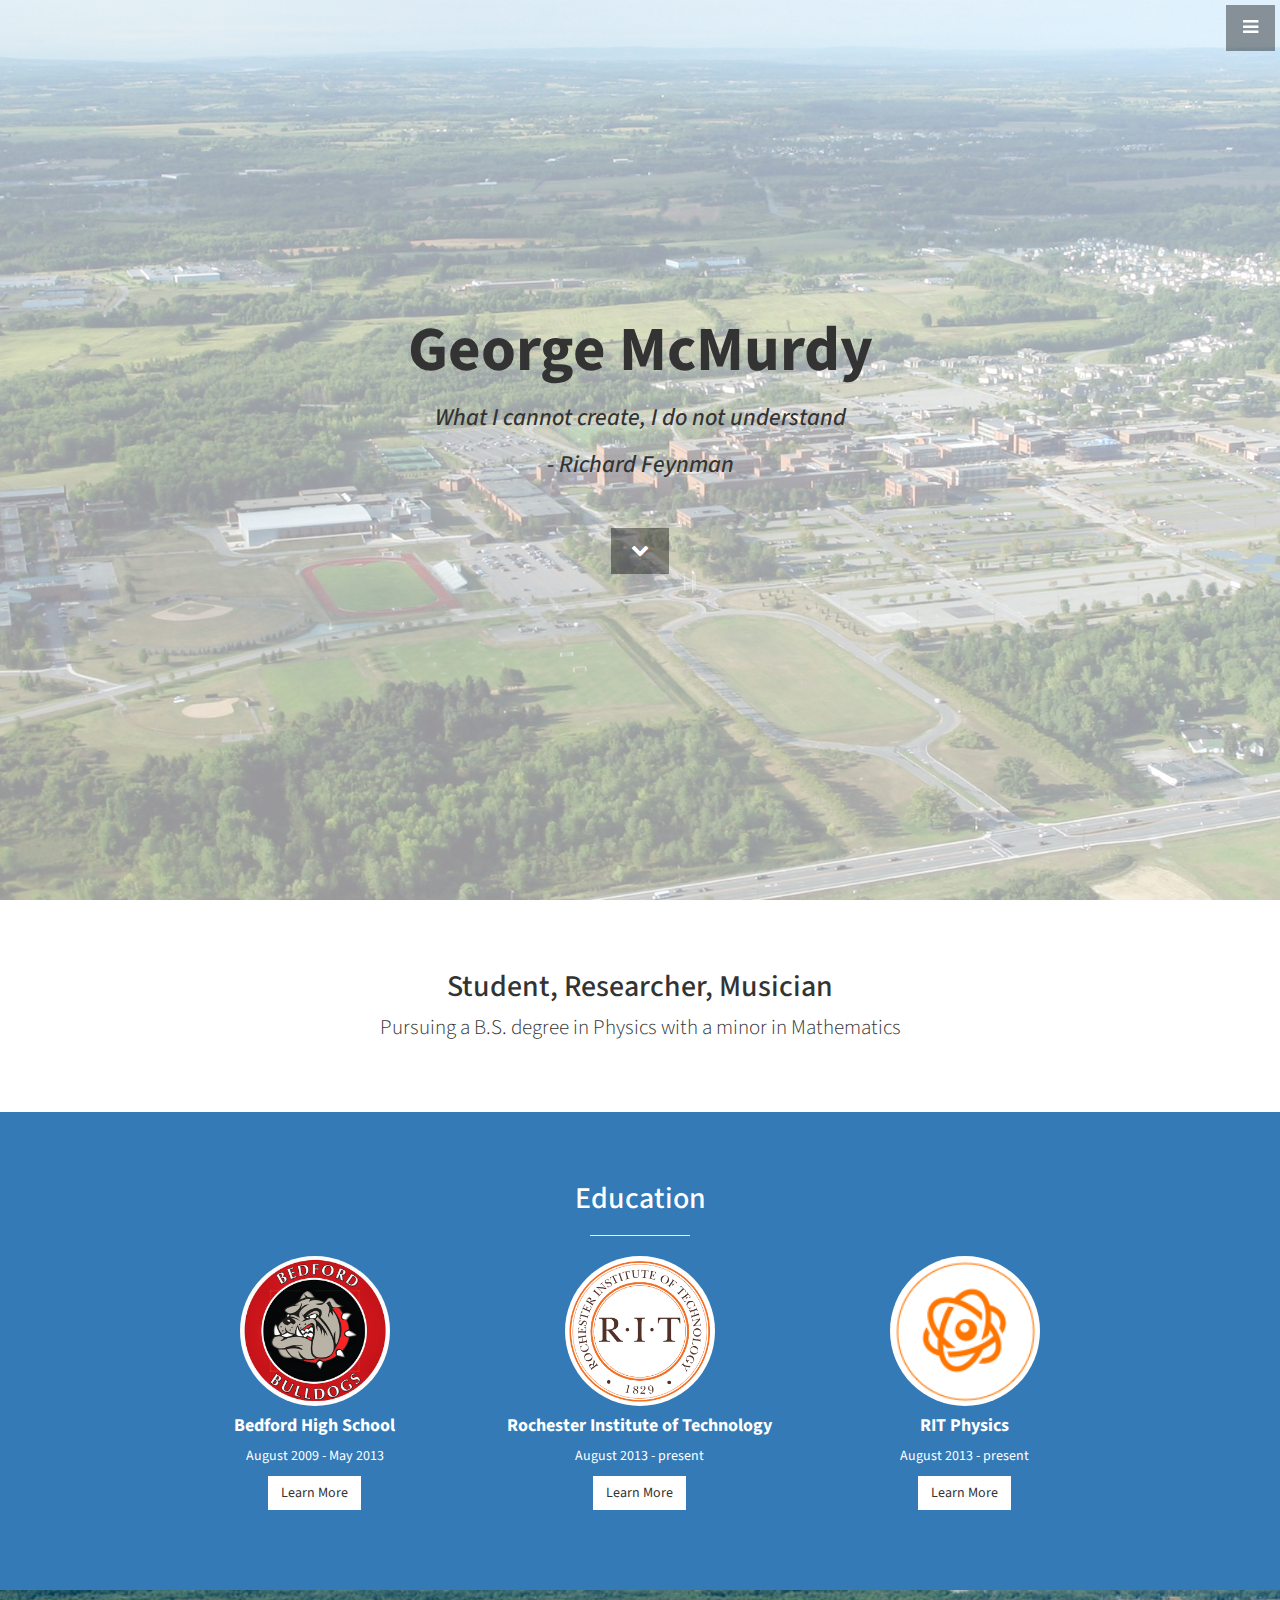
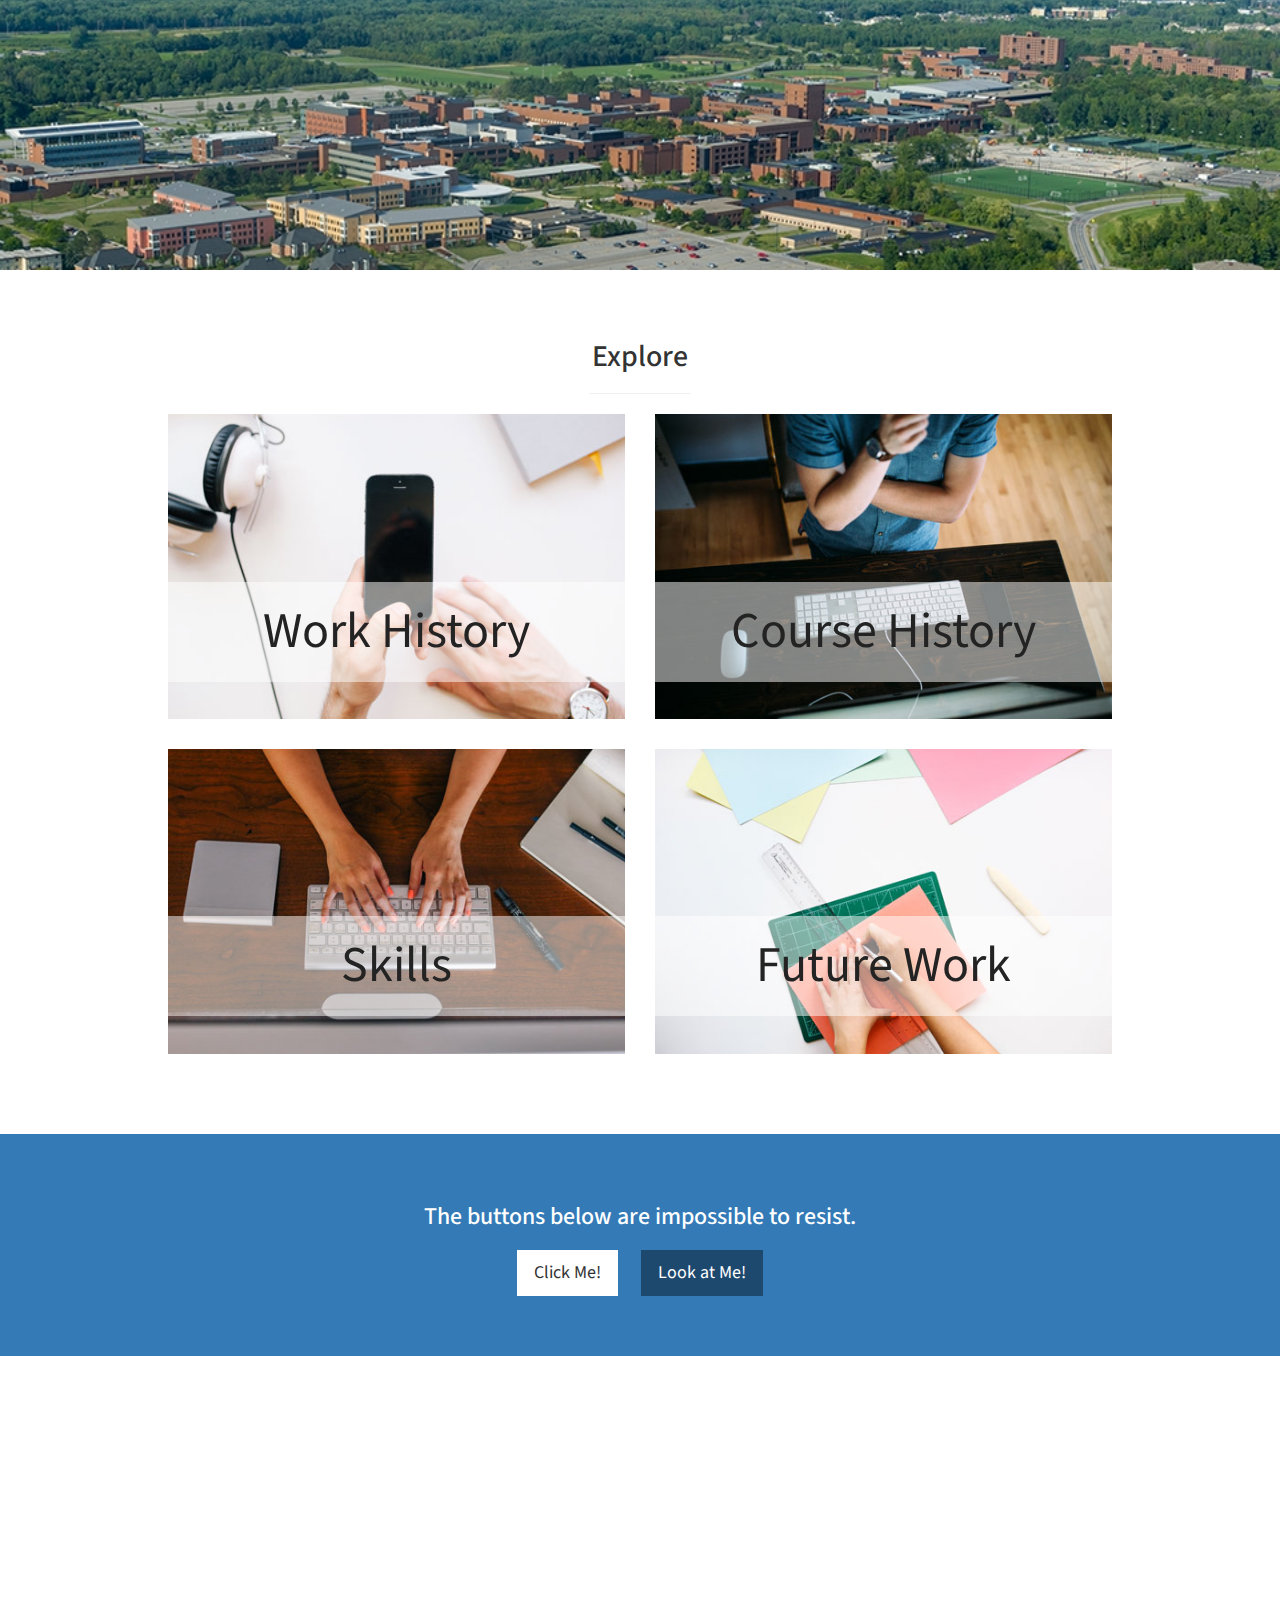
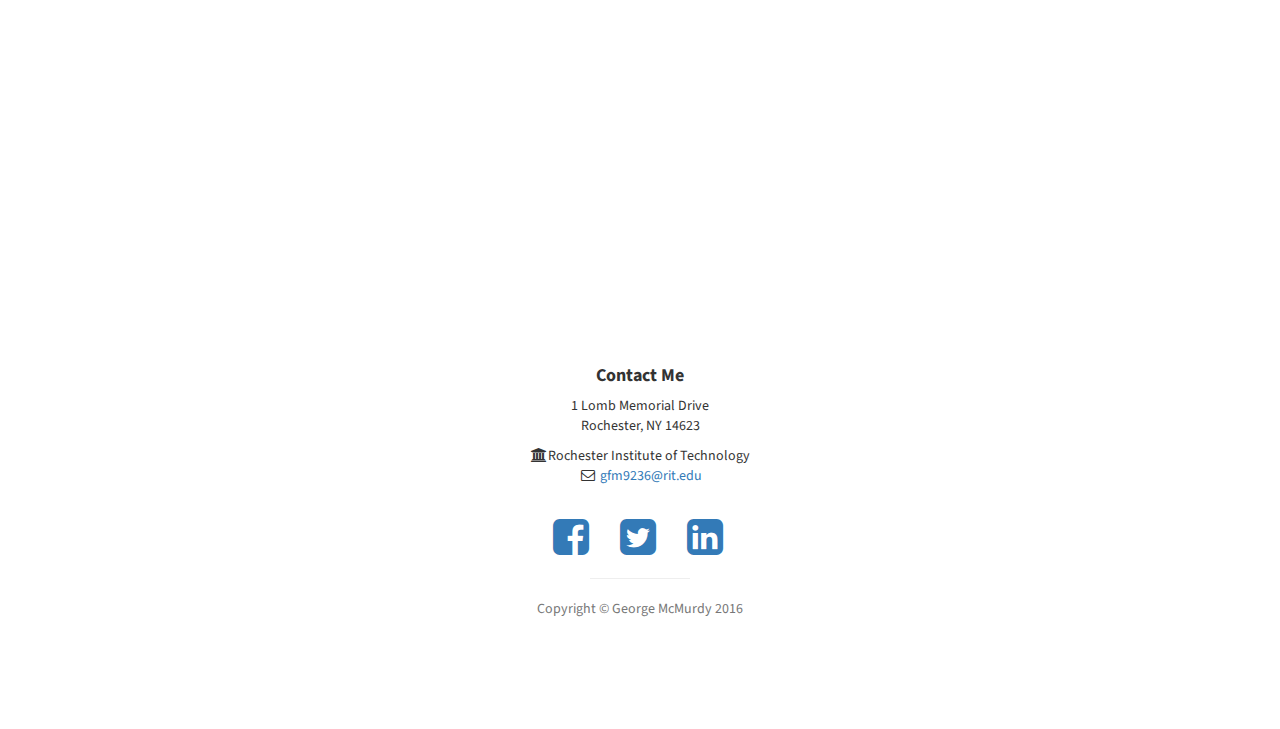
<file: index.html>
<!DOCTYPE html>
<html lang="en">

<head>

    <meta charset="utf-8">
    <meta http-equiv="X-UA-Compatible" content="IE=edge">
    <meta name="viewport" content="width=device-width, initial-scale=1">
    <meta name="description" content="">
    <meta name="author" content="">

    <title>George McMurdy</title>
    <link rel="shortcut icon" href="img/favicon.png"/>

    <!-- Bootstrap Core CSS -->
    <link href="css/bootstrap.min.css" rel="stylesheet">

    <!-- Custom CSS -->
    <link href="css/stylish-portfolio.css" rel="stylesheet">

    <!-- Custom Fonts -->
    <link href="font-awesome/css/font-awesome.min.css" rel="stylesheet" type="text/css">
    <link href="http://fonts.googleapis.com/css?family=Source+Sans+Pro:300,400,700,300italic,400italic,700italic" rel="stylesheet" type="text/css">

    <!-- HTML5 Shim and Respond.js IE8 support of HTML5 elements and media queries -->
    <!-- WARNING: Respond.js doesn't work if you view the page via file:// -->
    <!--[if lt IE 9]>
        <script src="https://oss.maxcdn.com/libs/html5shiv/3.7.0/html5shiv.js"></script>
        <script src="https://oss.maxcdn.com/libs/respond.js/1.4.2/respond.min.js"></script>
    <![endif]-->

</head>

<body>

    <!-- Navigation -->
    <a id="menu-toggle" href="#" class="btn btn-dark btn-lg toggle"><i class="fa fa-bars"></i></a>
    <nav id="sidebar-wrapper">
        <ul class="sidebar-nav">
            <a id="menu-close" href="#" class="btn btn-light btn-lg pull-right toggle"><i class="fa fa-times"></i></a>
            <li class="sidebar-brand">
                <a href="#top" onclick=$("#menu-close").click();>George McMurdy IV</a>
            </li>
            <ul class="mainmenu">
            <li>
                <a href="#top" onclick=$("#menu-close").click();>Home</a>
            </li>
            <li>
                <a href="#about" onclick=$("#menu-close").click();>Intro</a>
            </li>
            <li>
                <a href="#services" onclick=$("#menu-close").click();>Education</a>
            </li>
            <li>
                <a href="#portfolio" onclick=$("#menu-close").click();>Explore</a>
                	<ul class="submenu">
       				<li><a href="work.html">Work History</a></li>
        			<li><a href="course.html">Course History</a></li>
        			<li><a href="skills.html">Skills</a></li>
        			<li><a href="future.html">Future Work</a></li>
      				</ul>
            </li>
            <li>
                <a href="#contact" onclick=$("#menu-close").click();>Contact</a>
            </li>
            </ul>
        </ul>
                    <ul class="list-inline">
                        <li>
                            <a href="https://www.facebook.com/mac.mcmurdy"><i class="fa fa-facebook-square fa-fw fa-2x" style="margin-top:625px;margin-left:32px;color:#999999"></i></a>
                        </li>
                        <li>
                            <a href="https://twitter.com/macmcmurdy"><i class="fa fa-twitter-square fa-fw fa-2x" style="color:#999999"></i></a>
                        </li>
                        <li>
                            <a href="https://www.linkedin.com/in/george-mcmurdy-727682126"><i class="fa fa-linkedin-square fa-fw fa-2x" style="color:#999999"></i></a>
                        </li>
                        <li><a href="mailto:gfm9236@rit.edu"><i class="fa fa-envelope fa-fw fa-2x" style="color:#999999"></i></a>
                        </li>
                    </ul>
    </nav>

    <!-- Header -->
    <header id="top" class="header">
        <div class="text-vertical-center">
            <h1>George McMurdy</h1>
            <h3><i>What I cannot create, I do not understand</i></h3>
            <h3><i>- Richard Feynman</i></h3>
            <br>
            <h3><a href="#about" class="btn btn-dark btn-lg"><i class="fa fa-chevron-down fa-fw fa-1x"></i> </a></h3>
        </div>
    </header>

    <!-- About -->
    <section id="about" class="about">
        <div class="container">
            <div class="row">
                <div class="col-lg-12 text-center">
                    <h2>Student, Researcher, Musician </h2>
                    <p class="lead">Pursuing a B.S. degree in Physics with a minor in Mathematics</p>
                </div>
            </div>
            <!-- /.row -->
        </div>
        <!-- /.container -->
    </section>

    <!-- Services -->
    <!-- The circle icons use Font Awesome's stacked icon classes. For more information, visit http://fontawesome.io/examples/ -->
    <section id="services" class="services bg-primary">
        <div class="container">
            <div class="row text-center">
                <div class="col-lg-10 col-lg-offset-1">
                    <h2>Education</h2>
                    <hr class="small">
                    <div class="row">
                        <div class="col-sm-4">
                            <div class="service-item">
                            	<a class="button button-bhs"></a>
                                <h4>
                                    <strong>Bedford High School</strong>
                                </h4>
                                <p>August 2009 - May 2013</p>
                                <a href="http://www.bedfordhighschool.org/" target="_blank" class="btn btn-light">Learn More</a>
                            </div>
                        </div>
                        <div class="col-sm-4">
                            <div class="service-item">
                            	<a class="button button-rit"></a>
                                <h4>
                                    <strong>Rochester Institute of Technology</strong>
                                </h4>
                                <p>August 2013 - present</p>
                                <a href="http://www.rit.edu/" target="_blank" class="btn btn-light">Learn More</a>
                            </div>
                        </div>
                        <div class="col-sm-4">
                            <div class="service-item">
                            <a class="button button-ritphys"></a>
                                <h4>
                                    <strong>RIT Physics</strong>
                                </h4>
                                <p>August 2013 - present</p>
                                <a href="https://www.rit.edu/~w-physic/" target="_blank" class="btn btn-light">Learn More</a>
                            </div>
                        </div>
                    </div>
                    <!-- /.row (nested) -->
                </div>
                <!-- /.col-lg-10 -->
            </div>
            <!-- /.row -->
        </div>
        <!-- /.container -->
    </section>

    <!-- Callout -->
    <aside class="callout">
    </aside>

    <!-- Portfolio -->
    <section id="portfolio" class="portfolio">
        <div class="container">
            <div class="row">
                <div class="col-lg-10 col-lg-offset-1 text-center">
                    <h2>Explore</h2>
                    <hr class="small">
                    <div class="row">
                        <div class="col-md-6">
                            <div class="portfolio-item">
                                <a href="work.html">
                                    <img class="img-portfolio img-responsive" src="img/portfolio-1.jpg">
                                    <div class="text_over_image">Work History</div>
                                </a>
                            </div>
                        </div>
                        <div class="col-md-6">
                            <div class="portfolio-item">
                                <a href="course.html">
                                    <img class="img-portfolio img-responsive" src="img/portfolio-2.jpg">
                                    <div class="text_over_image">Course History</div>
                                </a>
                            </div>
                        </div>
                        <div class="col-md-6">
                            <div class="portfolio-item">
                                <a href="skills.html">
                                    <img class="img-portfolio img-responsive" src="img/portfolio-3.jpg">
                                    <div class="text_over_image">Skills</div>
                                </a>
                            </div>
                        </div>
                        <div class="col-md-6">
                            <div class="portfolio-item">
                                <a href="future.html">
                                    <img class="img-portfolio img-responsive" src="img/portfolio-4.jpg">
                                    <div class="text_over_image">Future Work</div>
                                </a>
                            </div>
                        </div>
                    </div>
                </div>
                <!-- /.col-lg-10 -->
            </div>
            <!-- /.row -->
        </div>
        <!-- /.container -->
    </section>

    <!-- Call to Action -->
    <aside class="call-to-action bg-primary">
        <div class="container">
            <div class="row">
                <div class="col-lg-12 text-center">
                    <h3>The buttons below are impossible to resist.</h3>
                    <a href="http://www.adamcasson.com" class="btn btn-lg btn-light">Click Me!</a>
                    <a href="http://www.davonwhitest.com" class="btn btn-lg btn-dark">Look at Me!</a>
                </div>
            </div>
        </div>
    </aside>

    <!-- Map -->
    <section id="contact" class="map">
        <iframe src="https://www.google.com/maps/embed?pb=!1m18!1m12!1m3!1d4681.444143494675!2d-77.6801383101364!3d43.08341989868295!2m3!1f0!2f0!3f0!3m2!1i1024!2i768!4f13.1!3m3!1m2!1s0x0%3A0xbe7eb31ed5e22c03!2sRochester+Institute+of+Technology!5e0!3m2!1sen!2sus!4v1470883321860" width=100% height=100% frameborder="0" style="border:0" allowfullscreen></iframe>
        <br />
        <small>
            <a href="https://www.google.com/maps/place/Rochester+Institute+of+Technology/@43.0834199,-77.6801383,16.32z/data=!4m13!1m7!3m6!1s0x89d14c61b65f3399:0x4c2fb26121480f19!2s1+Lomb+Memorial+Dr,+Rochester,+NY+14623!3b1!8m2!3d43.0844347!4d-77.674594!3m4!1s0x0:0xbe7eb31ed5e22c03!8m2!3d43.084483!4d-77.6763654"></a>
        </small>
        </iframe>
    </section>

    <!-- Footer -->
    <footer>
        <div class="container">
            <div class="row">
                <div class="col-lg-10 col-lg-offset-1 text-center">
                    <h4><strong>Contact Me</strong>
                    </h4>
                    <p>1 Lomb Memorial Drive
                        <br>Rochester, NY 14623</p>
                    <ul class="list-unstyled">
                        <li><i class="fa fa-university fa-fw"></i>Rochester Institute of Technology</li>
                        <li><i class="fa fa-envelope-o fa-fw"></i> <a href="mailto:gfm9236@rit.edu">gfm9236@rit.edu</a>
                        </li>
                    </ul>
                    <br>
                    <ul class="list-inline">
                        <li>
                            <a href="https://www.facebook.com/mac.mcmurdy"><i class="fa fa-facebook-square fa-fw fa-3x"></i></a>
                        </li>
                        <li>
                            <a href="https://twitter.com/macmcmurdy"><i class="fa fa-twitter-square fa-fw fa-3x"></i></a>
                        </li>
                        <li>
                            <a href="https://www.linkedin.com/in/george-mcmurdy-727682126"><i class="fa fa-linkedin-square fa-fw fa-3x"></i></a>
                        </li>
                    </ul>
                    <hr class="small">
                    <p class="text-muted">Copyright &copy; George McMurdy 2016</p>
                </div>
            </div>
        </div>
        <a id="to-top" href="#top" class="btn btn-dark btn-lg"><i class="fa fa-chevron-up fa-fw fa-1x"></i></a>
    </footer>

    <!-- jQuery -->
    <script src="js/jquery.js"></script>

    <!-- Bootstrap Core JavaScript -->
    <script src="js/bootstrap.min.js"></script>

    <!-- Custom Theme JavaScript -->
    <script>
    // Closes the sidebar menu
    $("#menu-close").click(function(e) {
        e.preventDefault();
        $("#sidebar-wrapper").toggleClass("active");
    });
    // Opens the sidebar menu
    $("#menu-toggle").click(function(e) {
        e.preventDefault();
        $("#sidebar-wrapper").toggleClass("active");
    });
    // Scrolls to the selected menu item on the page
    $(function() {
        $('a[href*=#]:not([href=#],[data-toggle],[data-target],[data-slide])').click(function() {
            if (location.pathname.replace(/^\//, '') == this.pathname.replace(/^\//, '') || location.hostname == this.hostname) {
                var target = $(this.hash);
                target = target.length ? target : $('[name=' + this.hash.slice(1) + ']');
                if (target.length) {
                    $('html,body').animate({
                        scrollTop: target.offset().top
                    }, 1000);
                    return false;
                }
            }
        });
    });
    //#to-top button appears after scrolling
    var fixed = false;
    $(document).scroll(function() {
        if ($(this).scrollTop() > 250) {
            if (!fixed) {
                fixed = true;
                // $('#to-top').css({position:'fixed', display:'block'});
                $('#to-top').show("slow", function() {
                    $('#to-top').css({
                        position: 'fixed',
                        display: 'block'
                    });
                });
            }
        } else {
            if (fixed) {
                fixed = false;
                $('#to-top').hide("slow", function() {
                    $('#to-top').css({
                        display: 'none'
                    });
                });
            }
        }
    });
    // Disable Google Maps scrolling
    // See http://stackoverflow.com/a/25904582/1607849
    // Disable scroll zooming and bind back the click event
    var onMapMouseleaveHandler = function(event) {
        var that = $(this);
        that.on('click', onMapClickHandler);
        that.off('mouseleave', onMapMouseleaveHandler);
        that.find('iframe').css("pointer-events", "none");
    }
    var onMapClickHandler = function(event) {
            var that = $(this);
            // Disable the click handler until the user leaves the map area
            that.off('click', onMapClickHandler);
            // Enable scrolling zoom
            that.find('iframe').css("pointer-events", "auto");
            // Handle the mouse leave event
            that.on('mouseleave', onMapMouseleaveHandler);
        }
        // Enable map zooming with mouse scroll when the user clicks the map
    $('.map').on('click', onMapClickHandler);
    </script>

</body>

</html>
</file>
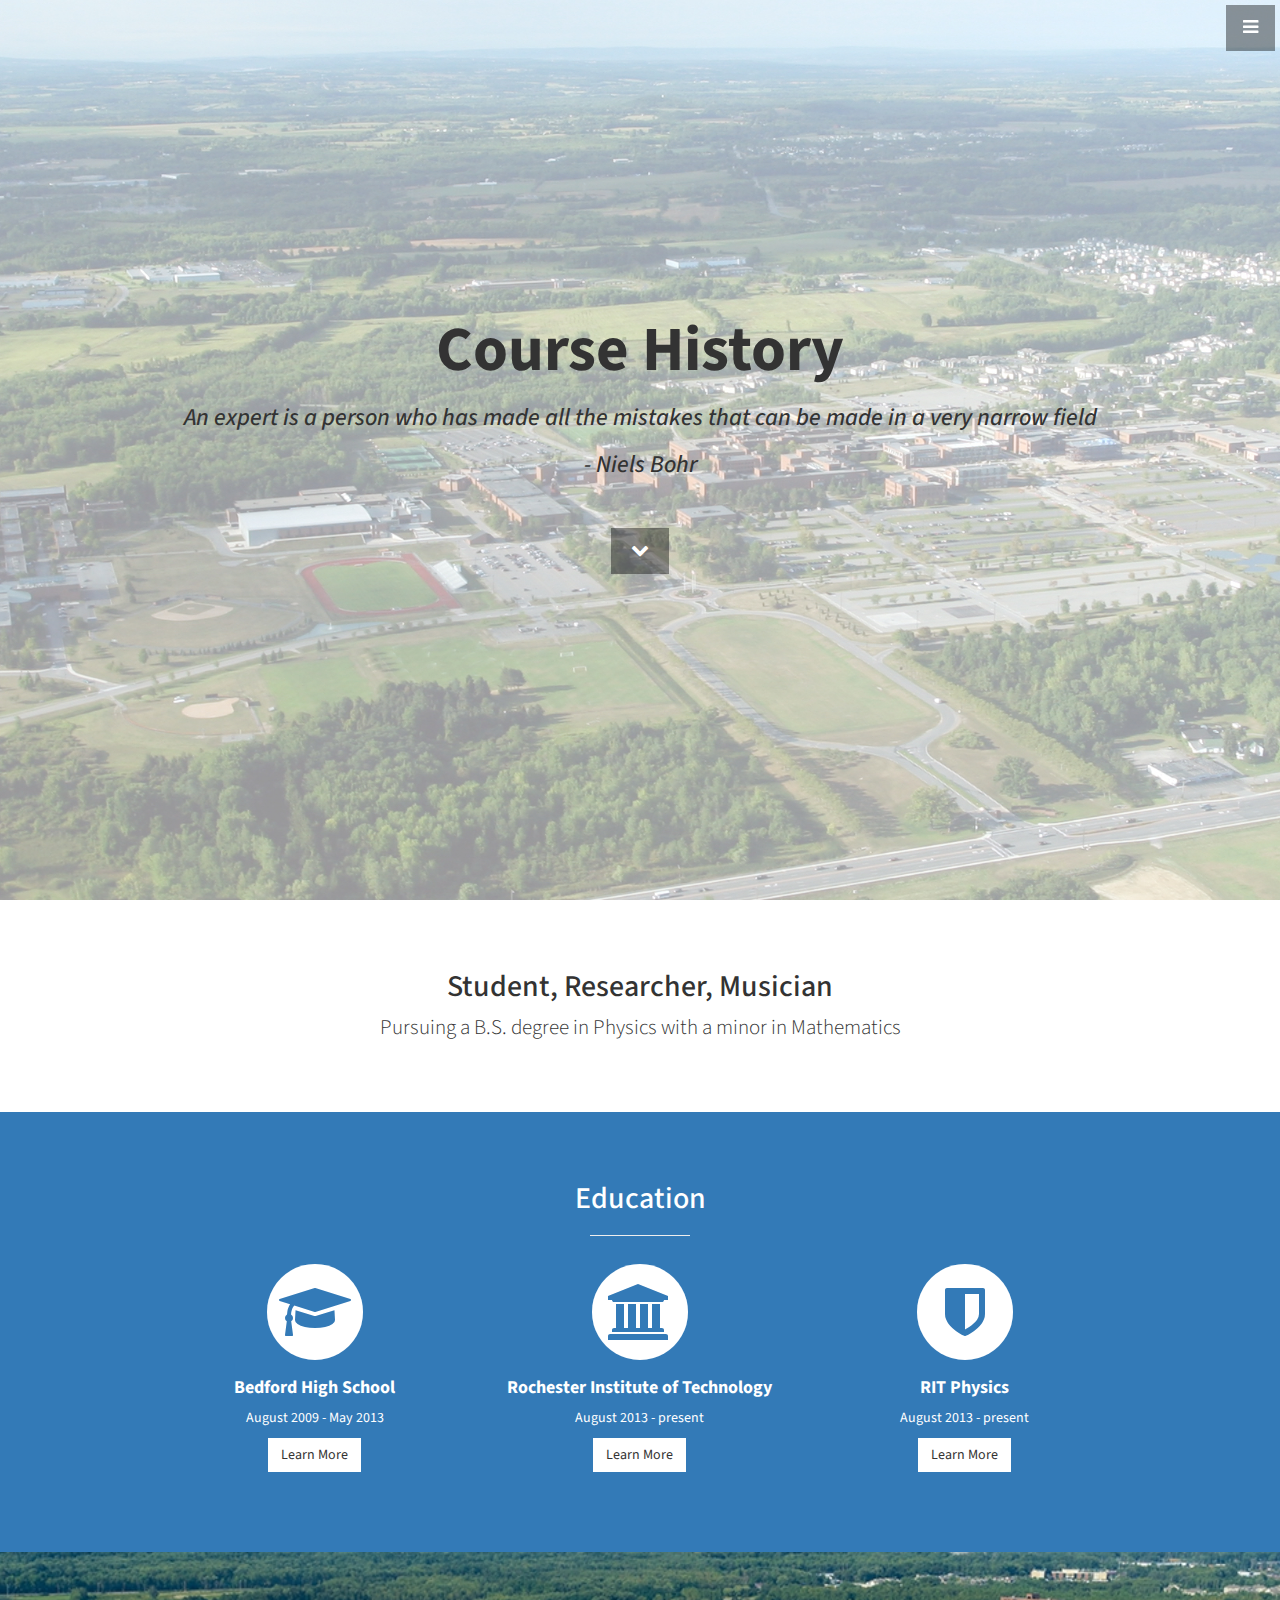
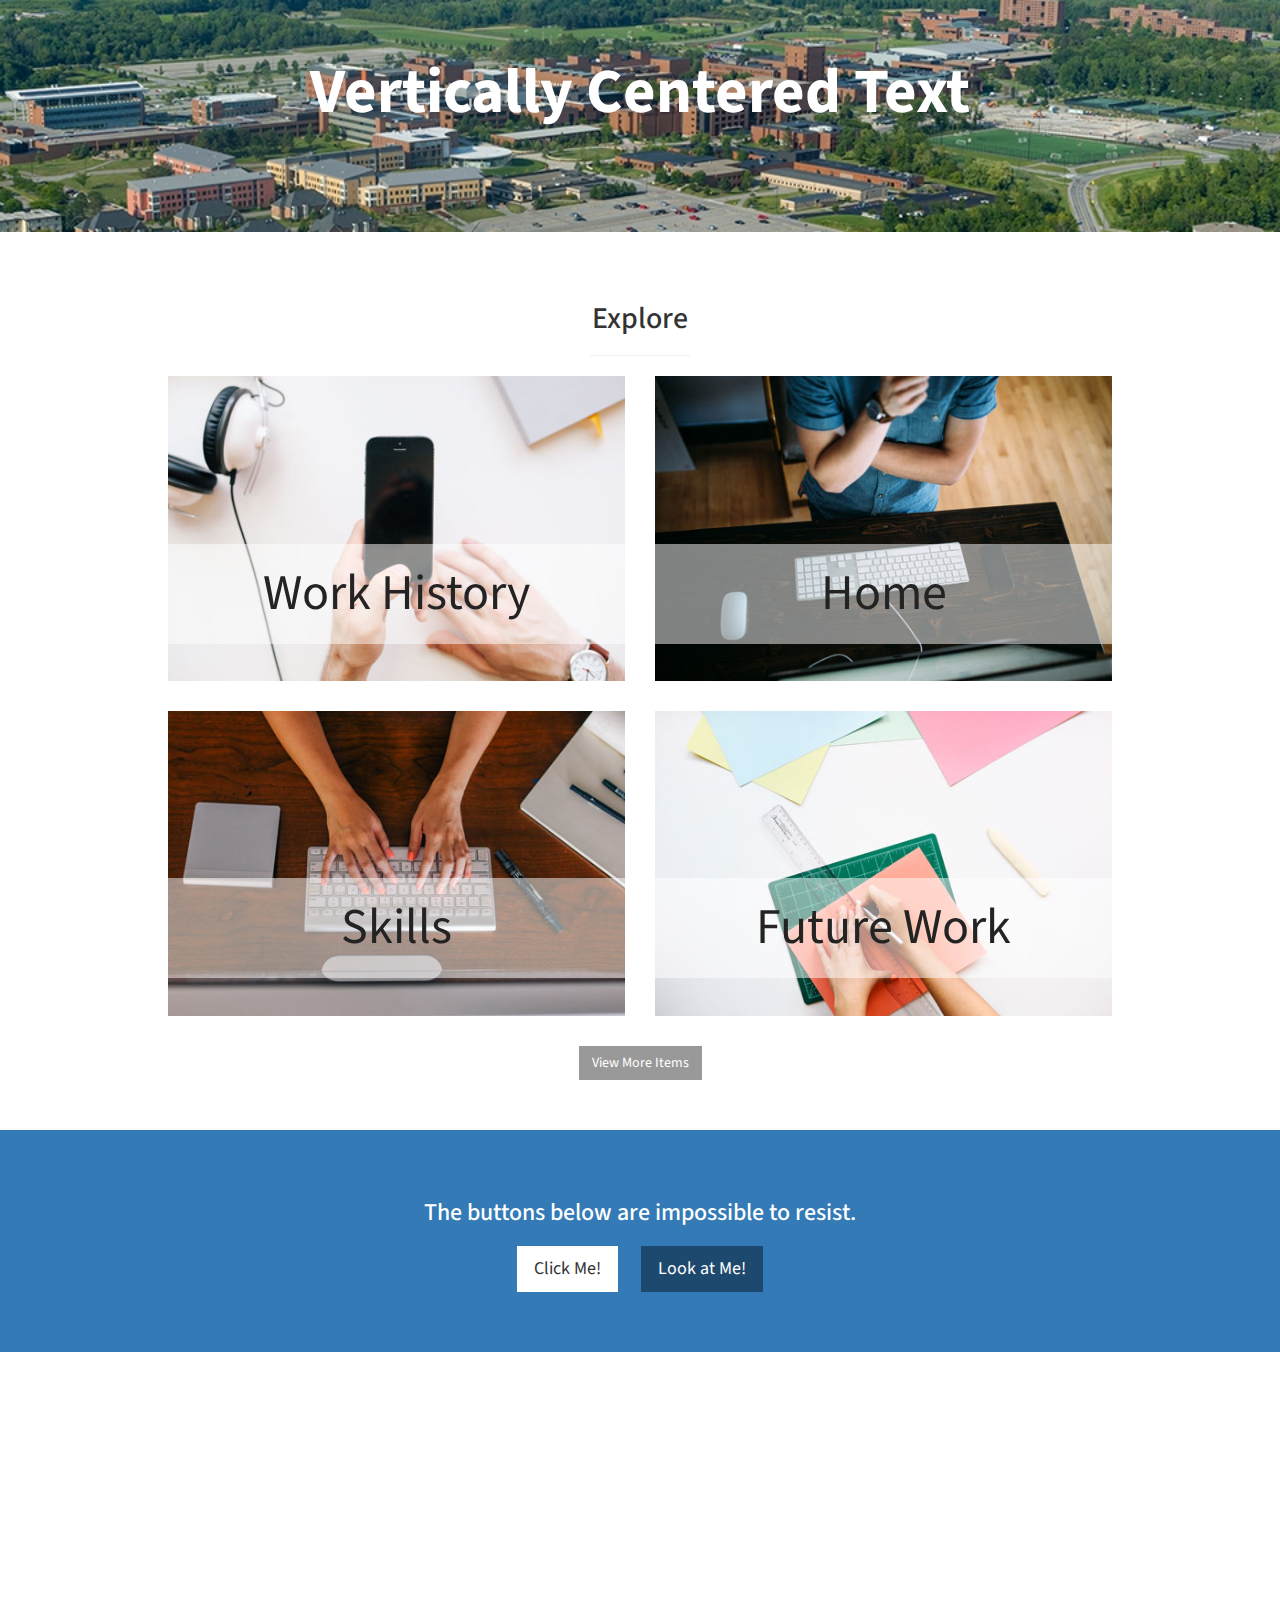
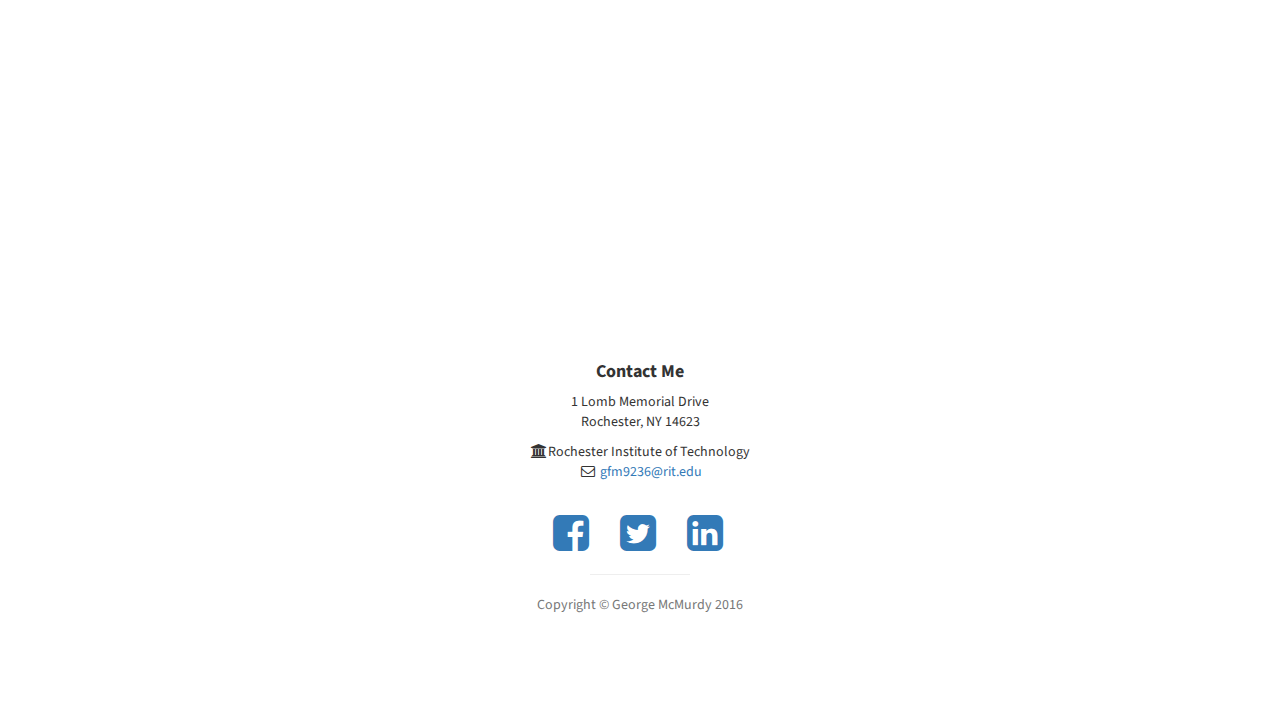
<file: course.html>
<!DOCTYPE html>
<html lang="en">

<head>

    <meta charset="utf-8">
    <meta http-equiv="X-UA-Compatible" content="IE=edge">
    <meta name="viewport" content="width=device-width, initial-scale=1">
    <meta name="description" content="">
    <meta name="author" content="">

    <title>George McMurdy | Course History</title>
    <link rel="shortcut icon" href="img/favicon.png"/>

    <!-- Bootstrap Core CSS -->
    <link href="css/bootstrap.min.css" rel="stylesheet">

    <!-- Custom CSS -->
    <link href="css/stylish-portfolio.css" rel="stylesheet">

    <!-- Custom Fonts -->
    <link href="font-awesome/css/font-awesome.min.css" rel="stylesheet" type="text/css">
    <link href="http://fonts.googleapis.com/css?family=Source+Sans+Pro:300,400,700,300italic,400italic,700italic" rel="stylesheet" type="text/css">

    <!-- HTML5 Shim and Respond.js IE8 support of HTML5 elements and media queries -->
    <!-- WARNING: Respond.js doesn't work if you view the page via file:// -->
    <!--[if lt IE 9]>
        <script src="https://oss.maxcdn.com/libs/html5shiv/3.7.0/html5shiv.js"></script>
        <script src="https://oss.maxcdn.com/libs/respond.js/1.4.2/respond.min.js"></script>
    <![endif]-->

</head>

<body>

    <!-- Navigation -->
    <a id="menu-toggle" href="#" class="btn btn-dark btn-lg toggle"><i class="fa fa-bars"></i></a>
    <nav id="sidebar-wrapper">
        <ul class="sidebar-nav">
            <a id="menu-close" href="#" class="btn btn-light btn-lg pull-right toggle"><i class="fa fa-times"></i></a>
            <li class="sidebar-brand">
                <a href="#top" onclick=$("#menu-close").click();>Course History</a>
            </li>
            <li>
                <a href="index.html" onclick=$("#menu-close").click();>Home</a>
            </li>
            <li>
                <a href="#about" onclick=$("#menu-close").click();>Intro</a>
            </li>
            <li>
                <a href="#services" onclick=$("#menu-close").click();>Education</a>
            </li>
            <li>
                <a href="#portfolio" onclick=$("#menu-close").click();>About Me</a>
            </li>
            <li>
                <a href="#contact" onclick=$("#menu-close").click();>Contact</a>
            </li>
        </ul>
    </nav>

    <!-- Header -->
    <header id="top" class="header">
        <div class="text-vertical-center">
            <h1>Course History</h1>
            <h3><i>An expert is a person who has made all the mistakes that can be made in a very narrow field</i></h3>
            <h3><i>- Niels Bohr</i></h3>
            <br>
            <h3><a href="#about" class="btn btn-dark btn-lg"><i class="fa fa-chevron-down fa-fw fa-1x"></i> </a></h3>
        </div>
    </header>

    <!-- About -->
    <section id="about" class="about">
        <div class="container">
            <div class="row">
                <div class="col-lg-12 text-center">
                    <h2>Student, Researcher, Musician </h2>
                    <p class="lead">Pursuing a B.S. degree in Physics with a minor in Mathematics</p>
                </div>
            </div>
            <!-- /.row -->
        </div>
        <!-- /.container -->
    </section>

    <!-- Services -->
    <!-- The circle icons use Font Awesome's stacked icon classes. For more information, visit http://fontawesome.io/examples/ -->
    <section id="services" class="services bg-primary">
        <div class="container">
            <div class="row text-center">
                <div class="col-lg-10 col-lg-offset-1">
                    <h2>Education</h2>
                    <hr class="small">
                    <div class="row">
                        <div class="col-sm-4">
                            <div class="service-item">
                                <span class="fa-stack fa-4x">
                                <i class="fa fa-circle fa-stack-2x"></i>
                                <i class="fa fa-graduation-cap fa-stack-1x text-primary"></i>
                            </span>
                                <h4>
                                    <strong>Bedford High School</strong>
                                </h4>
                                <p>August 2009 - May 2013</p>
                                <a href="http://www.bedfordhighschool.org/" target="_blank" class="btn btn-light">Learn More</a>
                            </div>
                        </div>
                        <div class="col-sm-4">
                            <div class="service-item">
                                <span class="fa-stack fa-4x">
                                <i class="fa fa-circle fa-stack-2x"></i>
                                <i class="fa fa-university fa-stack-1x text-primary"></i>
                            </span>
                                <h4>
                                    <strong>Rochester Institute of Technology</strong>
                                </h4>
                                <p>August 2013 - present</p>
                                <a href="http://www.rit.edu/" target="_blank" class="btn btn-light">Learn More</a>
                            </div>
                        </div>
                        <div class="col-sm-4">
                            <div class="service-item">
                                <span class="fa-stack fa-4x">
                                <i class="fa fa-circle fa-stack-2x"></i>
                                <i class="fa fa-shield fa-stack-1x text-primary"></i>
                            </span>
                                <h4>
                                    <strong>RIT Physics</strong>
                                </h4>
                                <p>August 2013 - present</p>
                                <a href="https://www.rit.edu/~w-physic/" target="_blank" class="btn btn-light">Learn More</a>
                            </div>
                        </div>
                    </div>
                    <!-- /.row (nested) -->
                </div>
                <!-- /.col-lg-10 -->
            </div>
            <!-- /.row -->
        </div>
        <!-- /.container -->
    </section>

    <!-- Callout -->
    <aside class="callout">
        <div class="text-vertical-center">
            <h1>Vertically Centered Text</h1>
        </div>
    </aside>

    <!-- Portfolio -->
    <section id="portfolio" class="portfolio">
        <div class="container">
            <div class="row">
                <div class="col-lg-10 col-lg-offset-1 text-center">
                    <h2>Explore</h2>
                    <hr class="small">
                    <div class="row">
                        <div class="col-md-6">
                            <div class="portfolio-item">
                                <a href="work.html">
                                    <img class="img-portfolio img-responsive" src="img/portfolio-1.jpg">
                                    <div class="text_over_image">Work History</div>
                                </a>
                            </div>
                        </div>
                        <div class="col-md-6">
                            <div class="portfolio-item">
                                <a href="index.html">
                                    <img class="img-portfolio img-responsive" src="img/portfolio-2.jpg">
                                    <div class="text_over_image">Home</div>
                                </a>
                            </div>
                        </div>
                        <div class="col-md-6">
                            <div class="portfolio-item">
                                <a href="skills.html">
                                    <img class="img-portfolio img-responsive" src="img/portfolio-3.jpg">
                                    <div class="text_over_image">Skills</div>
                                </a>
                            </div>
                        </div>
                        <div class="col-md-6">
                            <div class="portfolio-item">
                                <a href="future.html">
                                    <img class="img-portfolio img-responsive" src="img/portfolio-4.jpg">
                                    <div class="text_over_image">Future Work</div>
                                </a>
                            </div>
                        </div>
                    </div>
                    <!-- /.row (nested) -->
                    <a href="#" class="btn btn-dark">View More Items</a>
                </div>
                <!-- /.col-lg-10 -->
            </div>
            <!-- /.row -->
        </div>
        <!-- /.container -->
    </section>

    <!-- Call to Action -->
    <aside class="call-to-action bg-primary">
        <div class="container">
            <div class="row">
                <div class="col-lg-12 text-center">
                    <h3>The buttons below are impossible to resist.</h3>
                    <a href="#" class="btn btn-lg btn-light">Click Me!</a>
                    <a href="#" class="btn btn-lg btn-dark">Look at Me!</a>
                </div>
            </div>
        </div>
    </aside>

    <!-- Map -->
    <section id="contact" class="map">
        <iframe src="https://www.google.com/maps/embed?pb=!1m18!1m12!1m3!1d4681.444143494675!2d-77.6801383101364!3d43.08341989868295!2m3!1f0!2f0!3f0!3m2!1i1024!2i768!4f13.1!3m3!1m2!1s0x0%3A0xbe7eb31ed5e22c03!2sRochester+Institute+of+Technology!5e0!3m2!1sen!2sus!4v1470883321860" width=100% height=100% frameborder="0" style="border:0" allowfullscreen></iframe>
        <br />
        <small>
            <a href="https://www.google.com/maps/place/Rochester+Institute+of+Technology/@43.0834199,-77.6801383,16.32z/data=!4m13!1m7!3m6!1s0x89d14c61b65f3399:0x4c2fb26121480f19!2s1+Lomb+Memorial+Dr,+Rochester,+NY+14623!3b1!8m2!3d43.0844347!4d-77.674594!3m4!1s0x0:0xbe7eb31ed5e22c03!8m2!3d43.084483!4d-77.6763654"></a>
        </small>
        </iframe>
    </section>

    <!-- Footer -->
    <footer>
        <div class="container">
            <div class="row">
                <div class="col-lg-10 col-lg-offset-1 text-center">
                    <h4><strong>Contact Me</strong>
                    </h4>
                    <p>1 Lomb Memorial Drive
                        <br>Rochester, NY 14623</p>
                    <ul class="list-unstyled">
                        <li><i class="fa fa-university fa-fw"></i>Rochester Institute of Technology</li>
                        <li><i class="fa fa-envelope-o fa-fw"></i> <a href="mailto:gfm9236@rit.edu">gfm9236@rit.edu</a>
                        </li>
                    </ul>
                    <br>
                    <ul class="list-inline">
                        <li>
                            <a href="https://www.facebook.com/mac.mcmurdy"><i class="fa fa-facebook-square fa-fw fa-3x"></i></a>
                        </li>
                        <li>
                            <a href="https://twitter.com/macmcmurdy"><i class="fa fa-twitter-square fa-fw fa-3x"></i></a>
                        </li>
                        <li>
                            <a href="https://www.linkedin.com/in/george-mcmurdy-727682126"><i class="fa fa-linkedin-square fa-fw fa-3x"></i></a>
                        </li>
                    </ul>
                    <hr class="small">
                    <p class="text-muted">Copyright &copy; George McMurdy 2016</p>
                </div>
            </div>
        </div>
        <a id="to-top" href="#top" class="btn btn-dark btn-lg"><i class="fa fa-chevron-up fa-fw fa-1x"></i></a>
    </footer>

    <!-- jQuery -->
    <script src="js/jquery.js"></script>

    <!-- Bootstrap Core JavaScript -->
    <script src="js/bootstrap.min.js"></script>

    <!-- Custom Theme JavaScript -->
    <script>
    // Closes the sidebar menu
    $("#menu-close").click(function(e) {
        e.preventDefault();
        $("#sidebar-wrapper").toggleClass("active");
    });
    // Opens the sidebar menu
    $("#menu-toggle").click(function(e) {
        e.preventDefault();
        $("#sidebar-wrapper").toggleClass("active");
    });
    // Scrolls to the selected menu item on the page
    $(function() {
        $('a[href*=#]:not([href=#],[data-toggle],[data-target],[data-slide])').click(function() {
            if (location.pathname.replace(/^\//, '') == this.pathname.replace(/^\//, '') || location.hostname == this.hostname) {
                var target = $(this.hash);
                target = target.length ? target : $('[name=' + this.hash.slice(1) + ']');
                if (target.length) {
                    $('html,body').animate({
                        scrollTop: target.offset().top
                    }, 1000);
                    return false;
                }
            }
        });
    });
    //#to-top button appears after scrolling
    var fixed = false;
    $(document).scroll(function() {
        if ($(this).scrollTop() > 250) {
            if (!fixed) {
                fixed = true;
                // $('#to-top').css({position:'fixed', display:'block'});
                $('#to-top').show("slow", function() {
                    $('#to-top').css({
                        position: 'fixed',
                        display: 'block'
                    });
                });
            }
        } else {
            if (fixed) {
                fixed = false;
                $('#to-top').hide("slow", function() {
                    $('#to-top').css({
                        display: 'none'
                    });
                });
            }
        }
    });
    // Disable Google Maps scrolling
    // See http://stackoverflow.com/a/25904582/1607849
    // Disable scroll zooming and bind back the click event
    var onMapMouseleaveHandler = function(event) {
        var that = $(this);
        that.on('click', onMapClickHandler);
        that.off('mouseleave', onMapMouseleaveHandler);
        that.find('iframe').css("pointer-events", "none");
    }
    var onMapClickHandler = function(event) {
            var that = $(this);
            // Disable the click handler until the user leaves the map area
            that.off('click', onMapClickHandler);
            // Enable scrolling zoom
            that.find('iframe').css("pointer-events", "auto");
            // Handle the mouse leave event
            that.on('mouseleave', onMapMouseleaveHandler);
        }
        // Enable map zooming with mouse scroll when the user clicks the map
    $('.map').on('click', onMapClickHandler);
    </script>

</body>

</html>
</file>
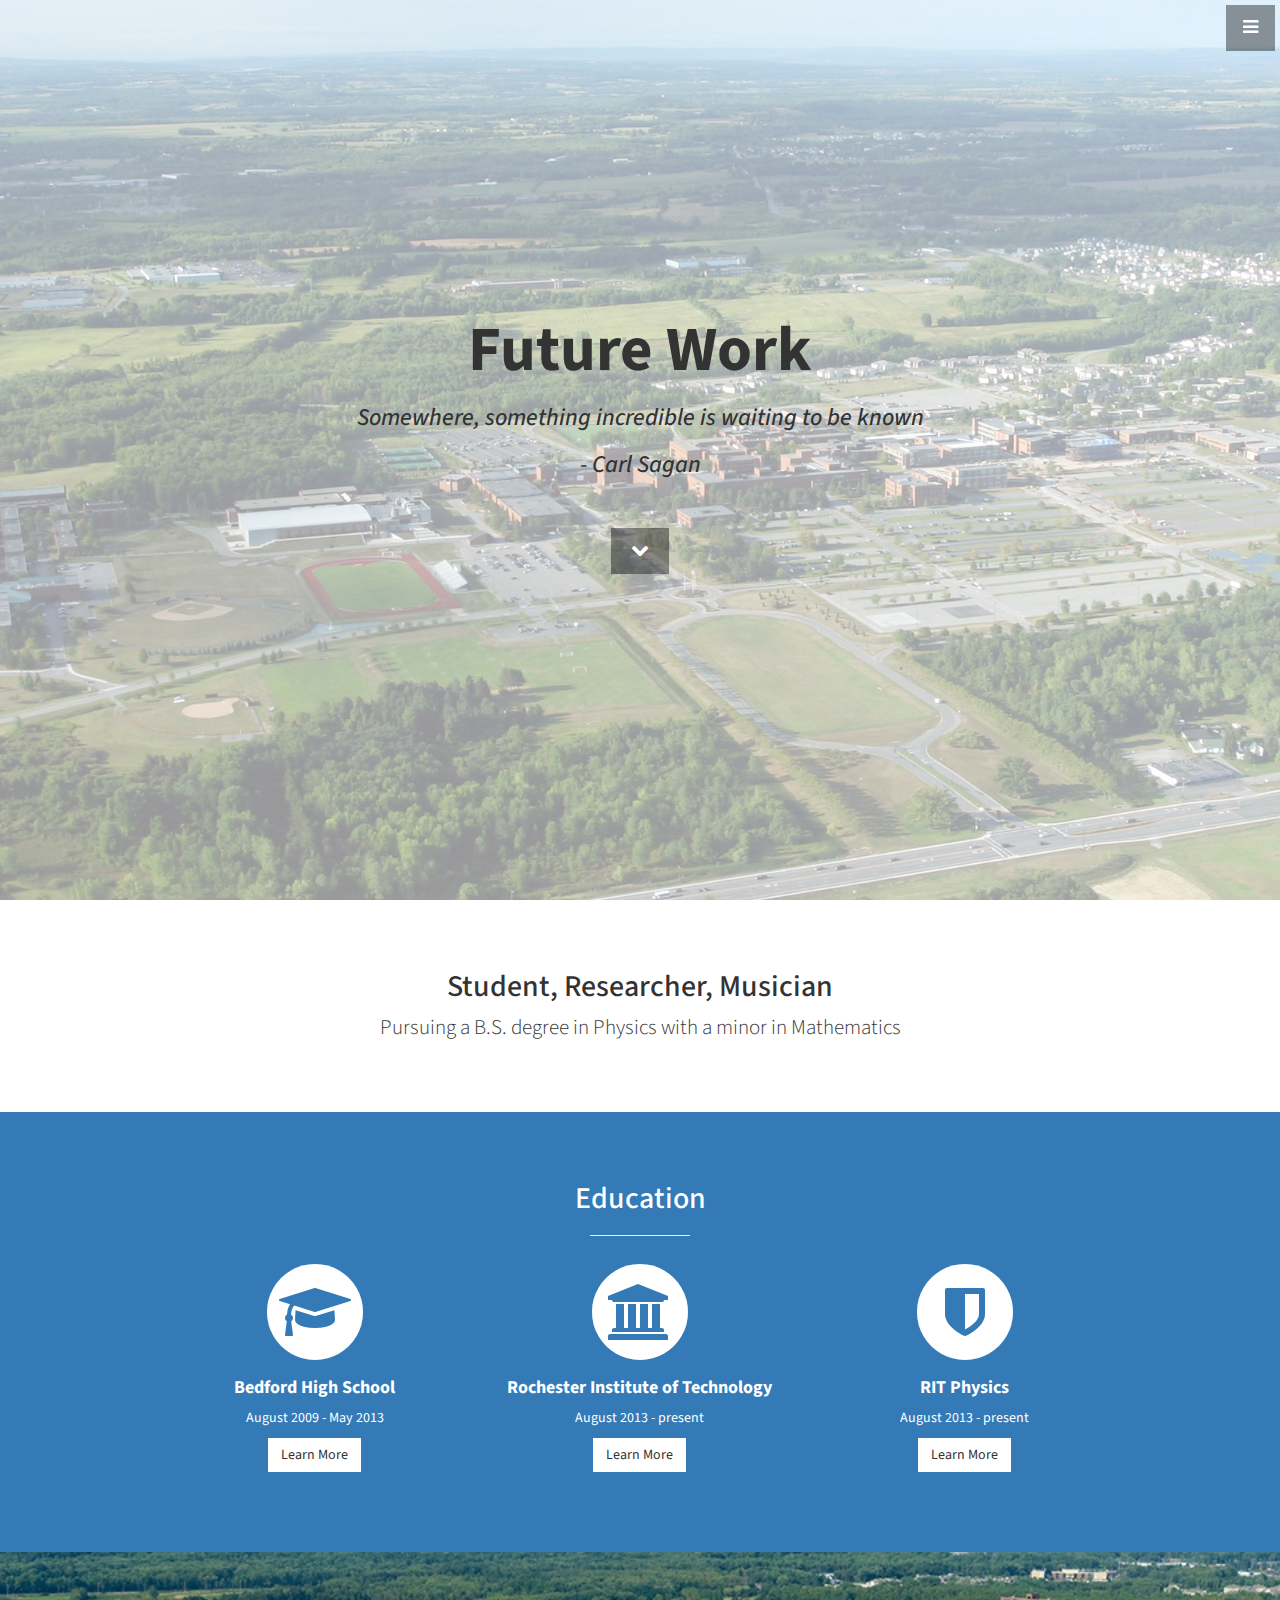
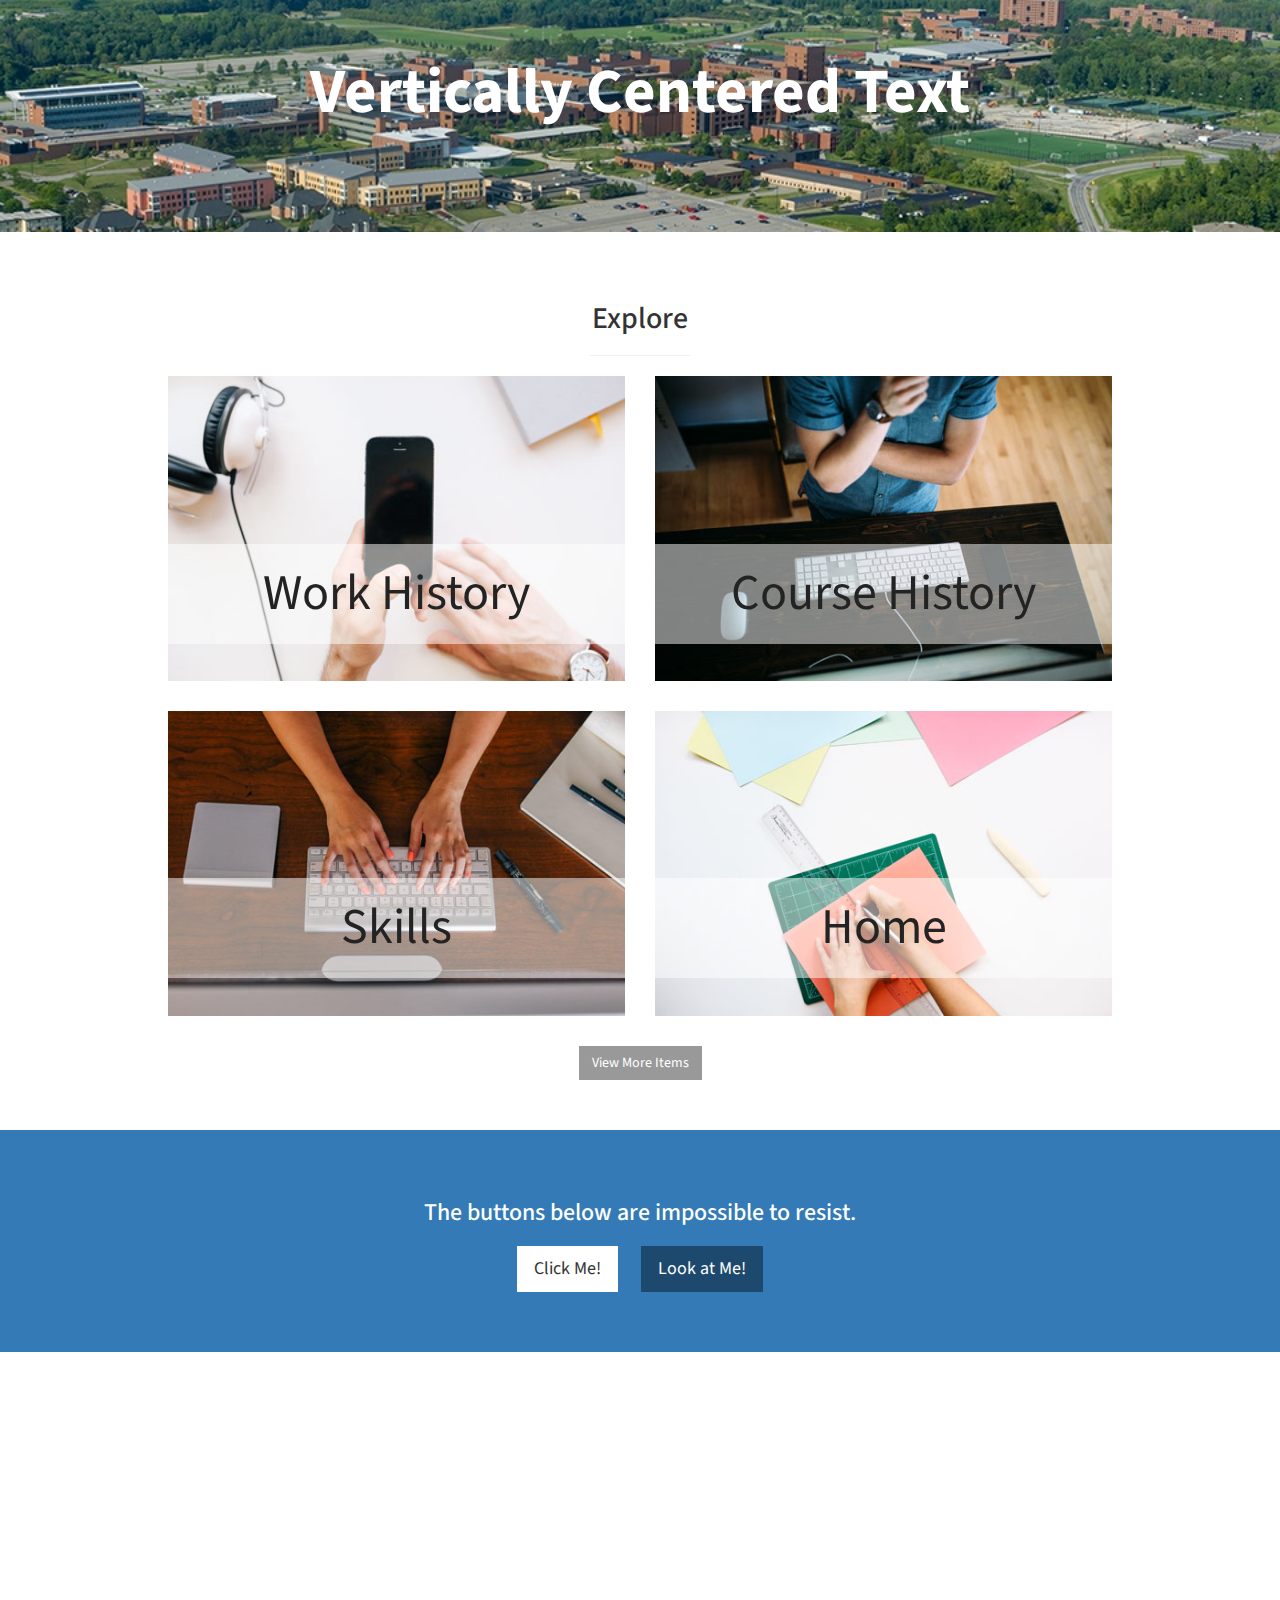
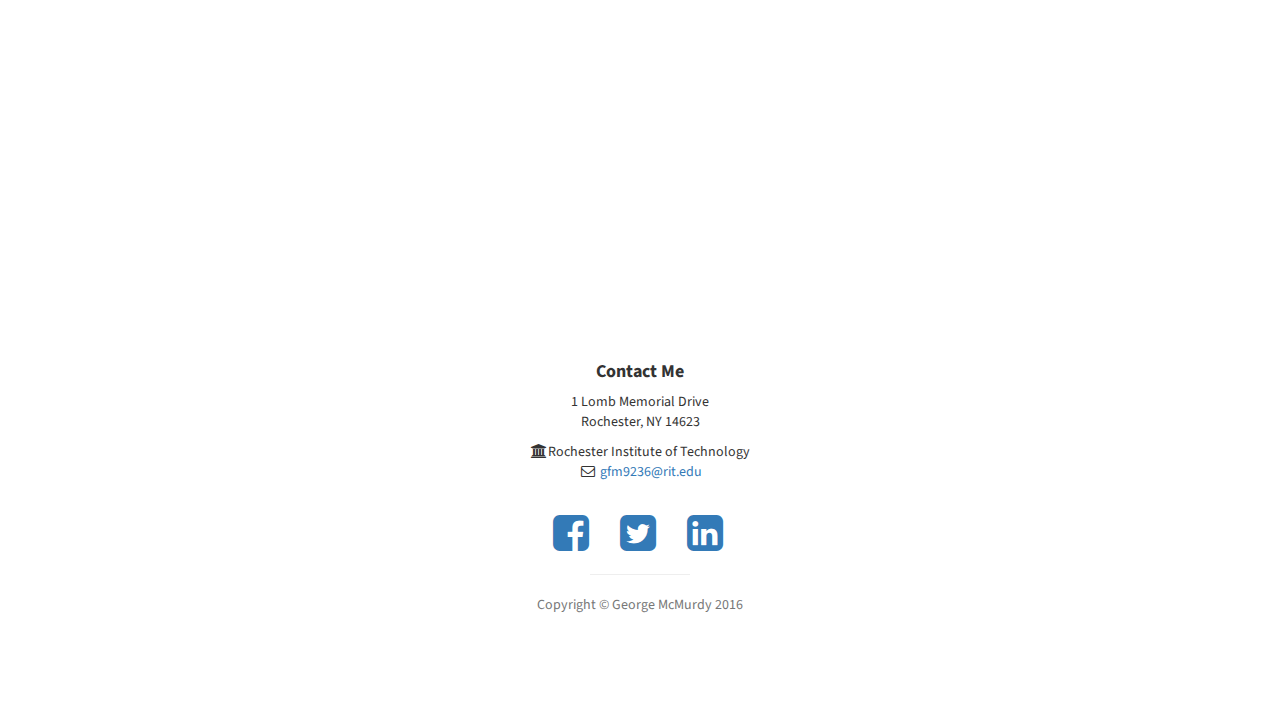
<file: future.html>
<!DOCTYPE html>
<html lang="en">

<head>

    <meta charset="utf-8">
    <meta http-equiv="X-UA-Compatible" content="IE=edge">
    <meta name="viewport" content="width=device-width, initial-scale=1">
    <meta name="description" content="">
    <meta name="author" content="">

    <title>George McMurdy | Future Work</title>
    <link rel="shortcut icon" href="img/favicon.png"/>

    <!-- Bootstrap Core CSS -->
    <link href="css/bootstrap.min.css" rel="stylesheet">

    <!-- Custom CSS -->
    <link href="css/stylish-portfolio.css" rel="stylesheet">

    <!-- Custom Fonts -->
    <link href="font-awesome/css/font-awesome.min.css" rel="stylesheet" type="text/css">
    <link href="http://fonts.googleapis.com/css?family=Source+Sans+Pro:300,400,700,300italic,400italic,700italic" rel="stylesheet" type="text/css">

    <!-- HTML5 Shim and Respond.js IE8 support of HTML5 elements and media queries -->
    <!-- WARNING: Respond.js doesn't work if you view the page via file:// -->
    <!--[if lt IE 9]>
        <script src="https://oss.maxcdn.com/libs/html5shiv/3.7.0/html5shiv.js"></script>
        <script src="https://oss.maxcdn.com/libs/respond.js/1.4.2/respond.min.js"></script>
    <![endif]-->

</head>

<body>

    <!-- Navigation -->
    <a id="menu-toggle" href="#" class="btn btn-dark btn-lg toggle"><i class="fa fa-bars"></i></a>
    <nav id="sidebar-wrapper">
        <ul class="sidebar-nav">
            <a id="menu-close" href="#" class="btn btn-light btn-lg pull-right toggle"><i class="fa fa-times"></i></a>
            <li class="sidebar-brand">
                <a href="#top" onclick=$("#menu-close").click();>Future Work</a>
            </li>
            <li>
                <a href="index.html" onclick=$("#menu-close").click();>Home</a>
            </li>
            <li>
                <a href="#about" onclick=$("#menu-close").click();>Intro</a>
            </li>
            <li>
                <a href="#services" onclick=$("#menu-close").click();>Education</a>
            </li>
            <li>
                <a href="#portfolio" onclick=$("#menu-close").click();>About Me</a>
            </li>
            <li>
                <a href="#contact" onclick=$("#menu-close").click();>Contact</a>
            </li>
        </ul>
    </nav>

    <!-- Header -->
    <header id="top" class="header">
        <div class="text-vertical-center">
            <h1>Future Work</h1>
            <h3><i>Somewhere, something incredible is waiting to be known</i></h3>
            <h3><i>- Carl Sagan</i></h3>
            <br>
            <h3><a href="#about" class="btn btn-dark btn-lg"><i class="fa fa-chevron-down fa-fw fa-1x"></i> </a></h3>
        </div>
    </header>

    <!-- About -->
    <section id="about" class="about">
        <div class="container">
            <div class="row">
                <div class="col-lg-12 text-center">
                    <h2>Student, Researcher, Musician </h2>
                    <p class="lead">Pursuing a B.S. degree in Physics with a minor in Mathematics</p>
                </div>
            </div>
            <!-- /.row -->
        </div>
        <!-- /.container -->
    </section>

    <!-- Services -->
    <!-- The circle icons use Font Awesome's stacked icon classes. For more information, visit http://fontawesome.io/examples/ -->
    <section id="services" class="services bg-primary">
        <div class="container">
            <div class="row text-center">
                <div class="col-lg-10 col-lg-offset-1">
                    <h2>Education</h2>
                    <hr class="small">
                    <div class="row">
                        <div class="col-sm-4">
                            <div class="service-item">
                                <span class="fa-stack fa-4x">
                                <i class="fa fa-circle fa-stack-2x"></i>
                                <i class="fa fa-graduation-cap fa-stack-1x text-primary"></i>
                            </span>
                                <h4>
                                    <strong>Bedford High School</strong>
                                </h4>
                                <p>August 2009 - May 2013</p>
                                <a href="http://www.bedfordhighschool.org/" target="_blank" class="btn btn-light">Learn More</a>
                            </div>
                        </div>
                        <div class="col-sm-4">
                            <div class="service-item">
                                <span class="fa-stack fa-4x">
                                <i class="fa fa-circle fa-stack-2x"></i>
                                <i class="fa fa-university fa-stack-1x text-primary"></i>
                            </span>
                                <h4>
                                    <strong>Rochester Institute of Technology</strong>
                                </h4>
                                <p>August 2013 - present</p>
                                <a href="http://www.rit.edu/" target="_blank" class="btn btn-light">Learn More</a>
                            </div>
                        </div>
                        <div class="col-sm-4">
                            <div class="service-item">
                                <span class="fa-stack fa-4x">
                                <i class="fa fa-circle fa-stack-2x"></i>
                                <i class="fa fa-shield fa-stack-1x text-primary"></i>
                            </span>
                                <h4>
                                    <strong>RIT Physics</strong>
                                </h4>
                                <p>August 2013 - present</p>
                                <a href="https://www.rit.edu/~w-physic/" target="_blank" class="btn btn-light">Learn More</a>
                            </div>
                        </div>
                    </div>
                    <!-- /.row (nested) -->
                </div>
                <!-- /.col-lg-10 -->
            </div>
            <!-- /.row -->
        </div>
        <!-- /.container -->
    </section>

    <!-- Callout -->
    <aside class="callout">
        <div class="text-vertical-center">
            <h1>Vertically Centered Text</h1>
        </div>
    </aside>

    <!-- Portfolio -->
    <section id="portfolio" class="portfolio">
        <div class="container">
            <div class="row">
                <div class="col-lg-10 col-lg-offset-1 text-center">
                    <h2>Explore</h2>
                    <hr class="small">
                    <div class="row">
                        <div class="col-md-6">
                            <div class="portfolio-item">
                                <a href="work.html">
                                    <img class="img-portfolio img-responsive" src="img/portfolio-1.jpg">
                                    <div class="text_over_image">Work History</div>
                                </a>
                            </div>
                        </div>
                        <div class="col-md-6">
                            <div class="portfolio-item">
                                <a href="course.html">
                                    <img class="img-portfolio img-responsive" src="img/portfolio-2.jpg">
                                    <div class="text_over_image">Course History</div>
                                </a>
                            </div>
                        </div>
                        <div class="col-md-6">
                            <div class="portfolio-item">
                                <a href="skills.html">
                                    <img class="img-portfolio img-responsive" src="img/portfolio-3.jpg">
                                    <div class="text_over_image">Skills</div>
                                </a>
                            </div>
                        </div>
                        <div class="col-md-6">
                            <div class="portfolio-item">
                                <a href="index.html">
                                    <img class="img-portfolio img-responsive" src="img/portfolio-4.jpg">
                                    <div class="text_over_image">Home</div>
                                </a>
                            </div>
                        </div>
                    </div>
                    <!-- /.row (nested) -->
                    <a href="#" class="btn btn-dark">View More Items</a>
                </div>
                <!-- /.col-lg-10 -->
            </div>
            <!-- /.row -->
        </div>
        <!-- /.container -->
    </section>

    <!-- Call to Action -->
    <aside class="call-to-action bg-primary">
        <div class="container">
            <div class="row">
                <div class="col-lg-12 text-center">
                    <h3>The buttons below are impossible to resist.</h3>
                    <a href="#" class="btn btn-lg btn-light">Click Me!</a>
                    <a href="#" class="btn btn-lg btn-dark">Look at Me!</a>
                </div>
            </div>
        </div>
    </aside>

    <!-- Map -->
    <section id="contact" class="map">
        <iframe src="https://www.google.com/maps/embed?pb=!1m18!1m12!1m3!1d4681.444143494675!2d-77.6801383101364!3d43.08341989868295!2m3!1f0!2f0!3f0!3m2!1i1024!2i768!4f13.1!3m3!1m2!1s0x0%3A0xbe7eb31ed5e22c03!2sRochester+Institute+of+Technology!5e0!3m2!1sen!2sus!4v1470883321860" width=100% height=100% frameborder="0" style="border:0" allowfullscreen></iframe>
        <br />
        <small>
            <a href="https://www.google.com/maps/place/Rochester+Institute+of+Technology/@43.0834199,-77.6801383,16.32z/data=!4m13!1m7!3m6!1s0x89d14c61b65f3399:0x4c2fb26121480f19!2s1+Lomb+Memorial+Dr,+Rochester,+NY+14623!3b1!8m2!3d43.0844347!4d-77.674594!3m4!1s0x0:0xbe7eb31ed5e22c03!8m2!3d43.084483!4d-77.6763654"></a>
        </small>
        </iframe>
    </section>

    <!-- Footer -->
    <footer>
        <div class="container">
            <div class="row">
                <div class="col-lg-10 col-lg-offset-1 text-center">
                    <h4><strong>Contact Me</strong>
                    </h4>
                    <p>1 Lomb Memorial Drive
                        <br>Rochester, NY 14623</p>
                    <ul class="list-unstyled">
                        <li><i class="fa fa-university fa-fw"></i>Rochester Institute of Technology</li>
                        <li><i class="fa fa-envelope-o fa-fw"></i> <a href="mailto:gfm9236@rit.edu">gfm9236@rit.edu</a>
                        </li>
                    </ul>
                    <br>
                    <ul class="list-inline">
                        <li>
                            <a href="https://www.facebook.com/mac.mcmurdy"><i class="fa fa-facebook-square fa-fw fa-3x"></i></a>
                        </li>
                        <li>
                            <a href="https://twitter.com/macmcmurdy"><i class="fa fa-twitter-square fa-fw fa-3x"></i></a>
                        </li>
                        <li>
                            <a href="https://www.linkedin.com/in/george-mcmurdy-727682126"><i class="fa fa-linkedin-square fa-fw fa-3x"></i></a>
                        </li>
                    </ul>
                    <hr class="small">
                    <p class="text-muted">Copyright &copy; George McMurdy 2016</p>
                </div>
            </div>
        </div>
        <a id="to-top" href="#top" class="btn btn-dark btn-lg"><i class="fa fa-chevron-up fa-fw fa-1x"></i></a>
    </footer>

    <!-- jQuery -->
    <script src="js/jquery.js"></script>

    <!-- Bootstrap Core JavaScript -->
    <script src="js/bootstrap.min.js"></script>

    <!-- Custom Theme JavaScript -->
    <script>
    // Closes the sidebar menu
    $("#menu-close").click(function(e) {
        e.preventDefault();
        $("#sidebar-wrapper").toggleClass("active");
    });
    // Opens the sidebar menu
    $("#menu-toggle").click(function(e) {
        e.preventDefault();
        $("#sidebar-wrapper").toggleClass("active");
    });
    // Scrolls to the selected menu item on the page
    $(function() {
        $('a[href*=#]:not([href=#],[data-toggle],[data-target],[data-slide])').click(function() {
            if (location.pathname.replace(/^\//, '') == this.pathname.replace(/^\//, '') || location.hostname == this.hostname) {
                var target = $(this.hash);
                target = target.length ? target : $('[name=' + this.hash.slice(1) + ']');
                if (target.length) {
                    $('html,body').animate({
                        scrollTop: target.offset().top
                    }, 1000);
                    return false;
                }
            }
        });
    });
    //#to-top button appears after scrolling
    var fixed = false;
    $(document).scroll(function() {
        if ($(this).scrollTop() > 250) {
            if (!fixed) {
                fixed = true;
                // $('#to-top').css({position:'fixed', display:'block'});
                $('#to-top').show("slow", function() {
                    $('#to-top').css({
                        position: 'fixed',
                        display: 'block'
                    });
                });
            }
        } else {
            if (fixed) {
                fixed = false;
                $('#to-top').hide("slow", function() {
                    $('#to-top').css({
                        display: 'none'
                    });
                });
            }
        }
    });
    // Disable Google Maps scrolling
    // See http://stackoverflow.com/a/25904582/1607849
    // Disable scroll zooming and bind back the click event
    var onMapMouseleaveHandler = function(event) {
        var that = $(this);
        that.on('click', onMapClickHandler);
        that.off('mouseleave', onMapMouseleaveHandler);
        that.find('iframe').css("pointer-events", "none");
    }
    var onMapClickHandler = function(event) {
            var that = $(this);
            // Disable the click handler until the user leaves the map area
            that.off('click', onMapClickHandler);
            // Enable scrolling zoom
            that.find('iframe').css("pointer-events", "auto");
            // Handle the mouse leave event
            that.on('mouseleave', onMapMouseleaveHandler);
        }
        // Enable map zooming with mouse scroll when the user clicks the map
    $('.map').on('click', onMapClickHandler);
    </script>

</body>

</html>
</file>
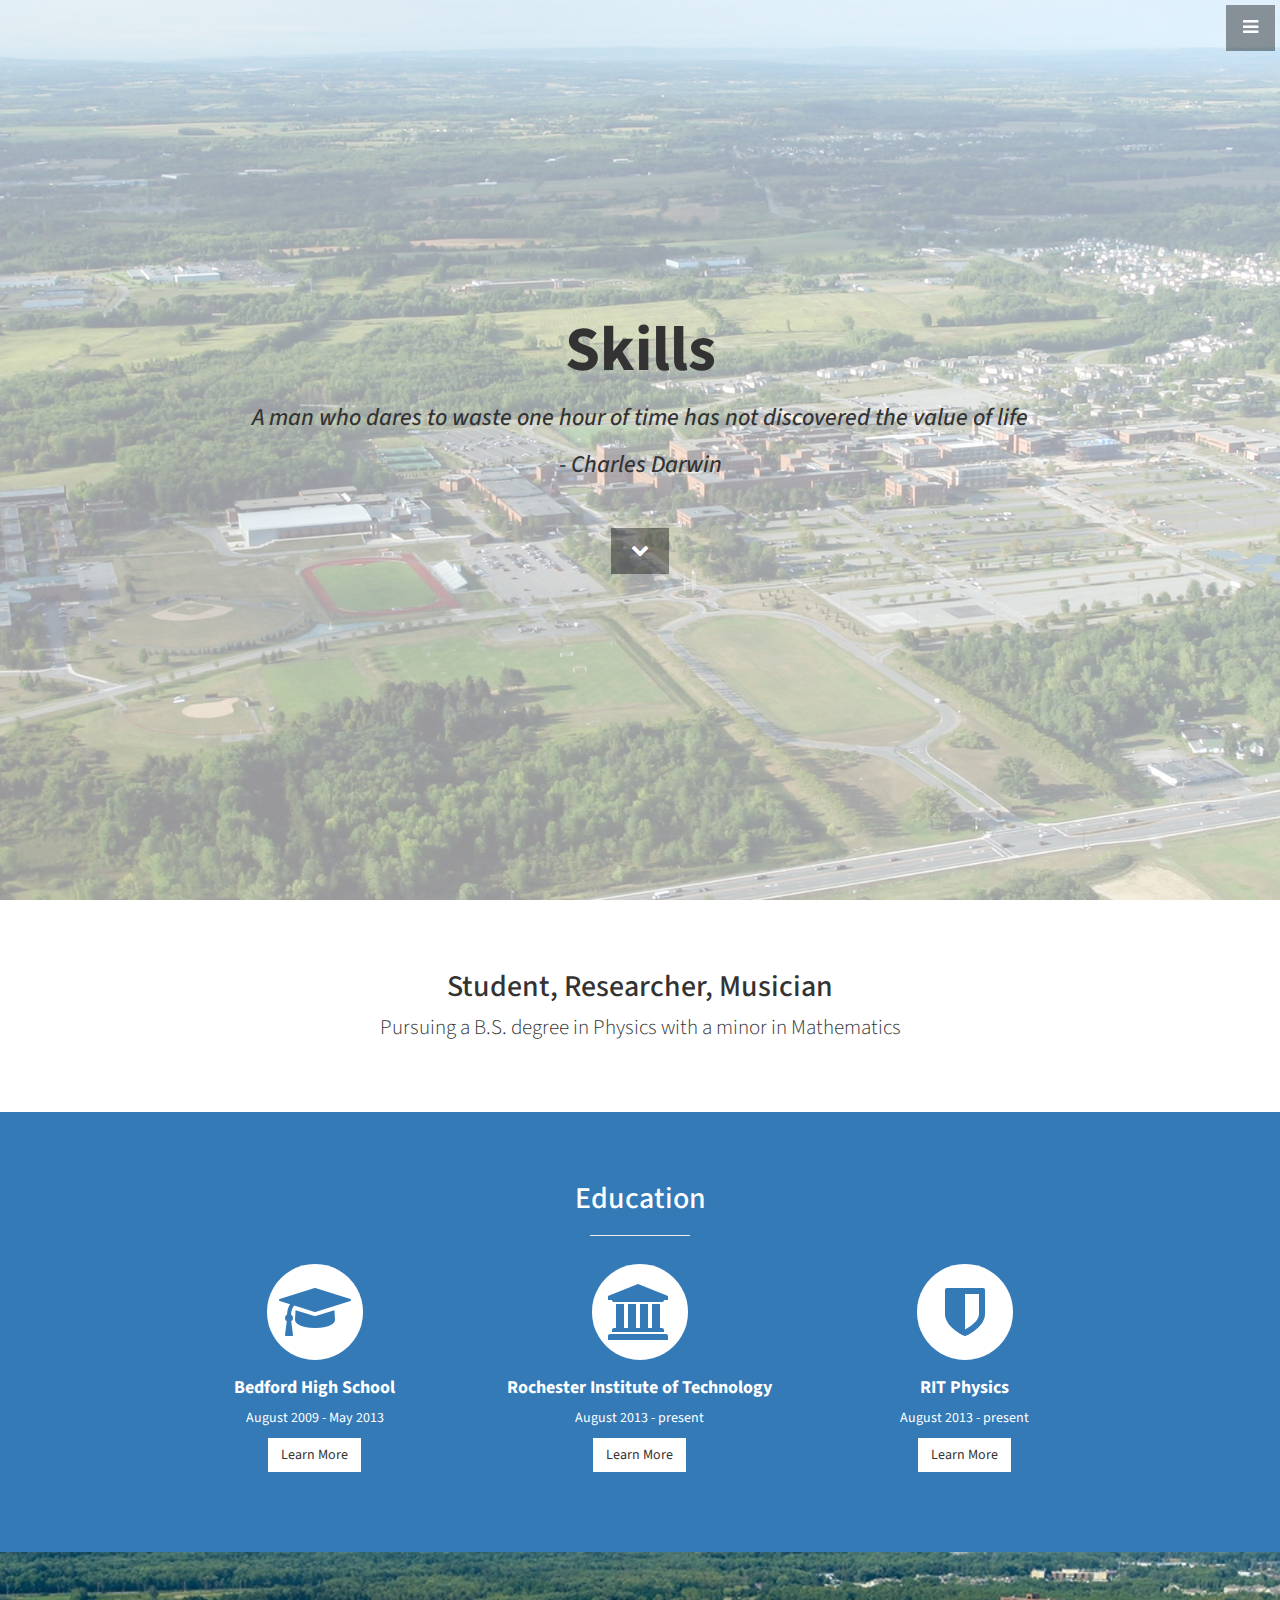
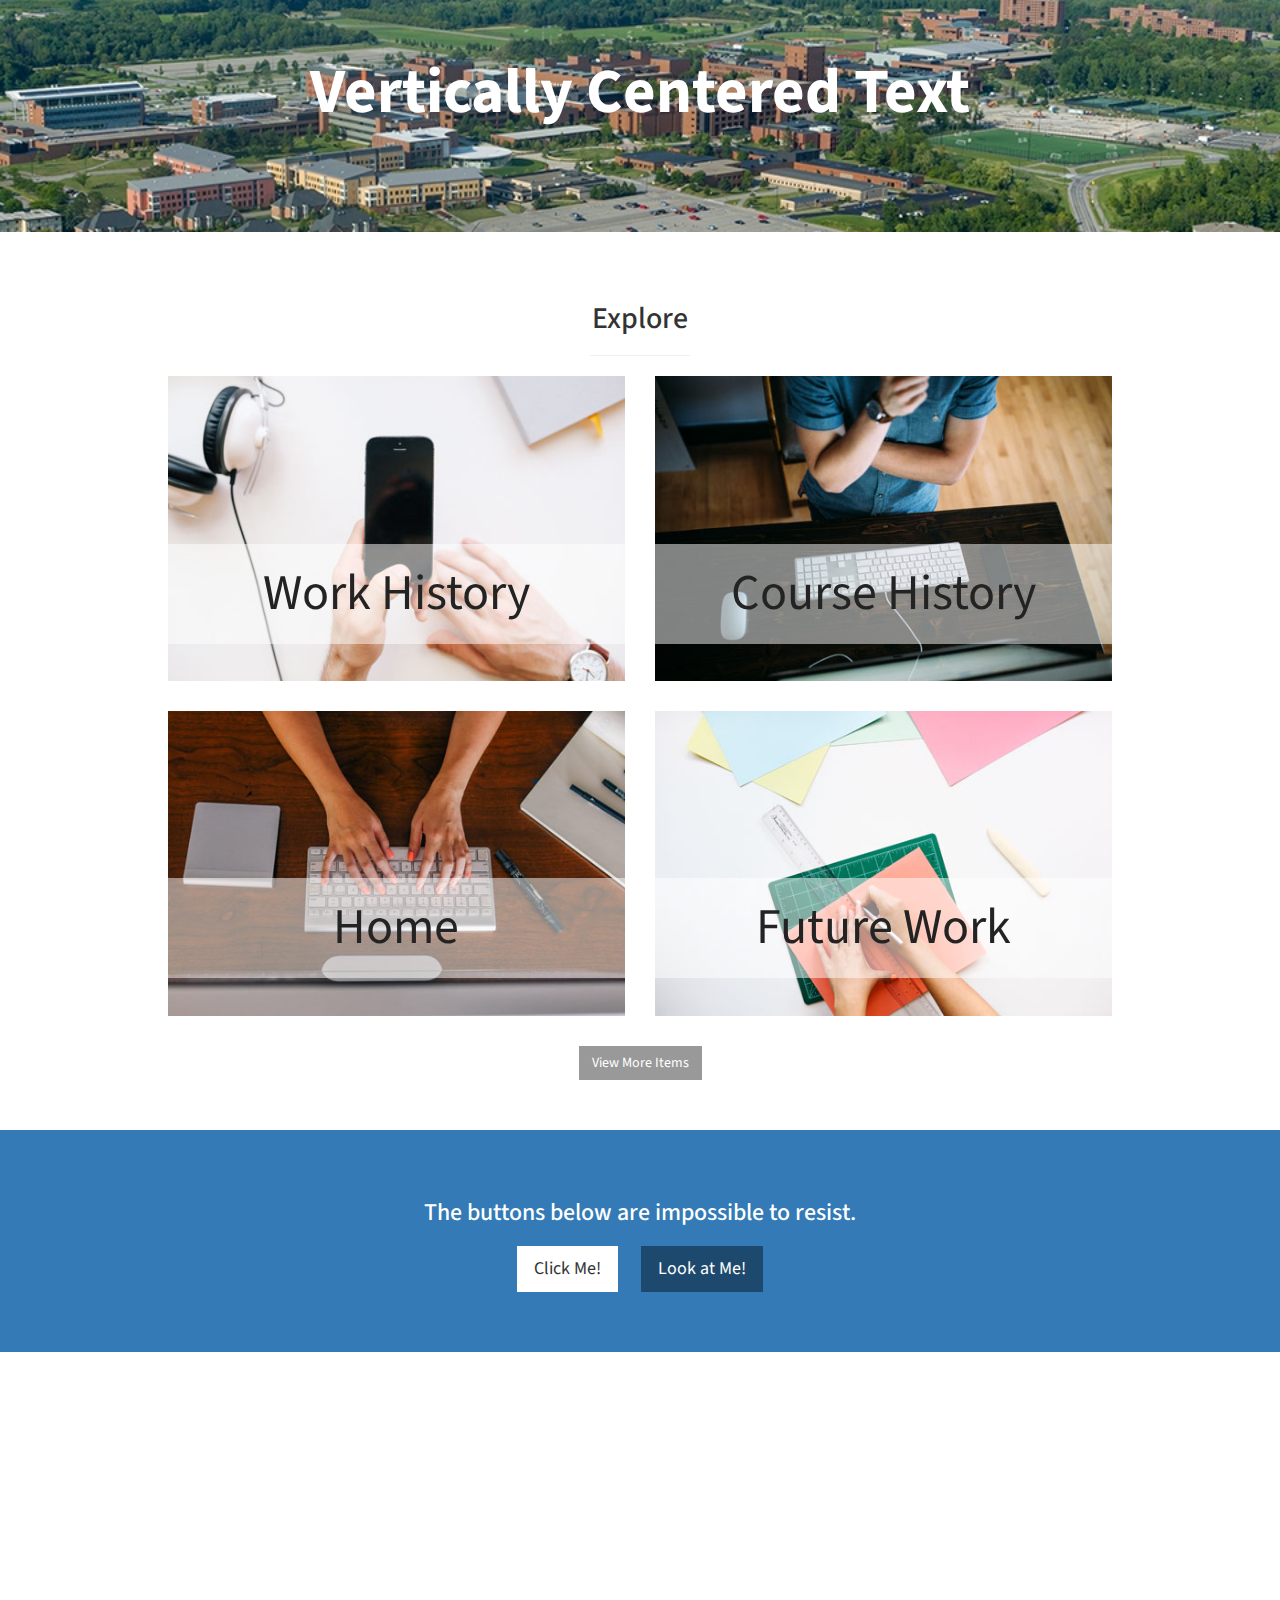
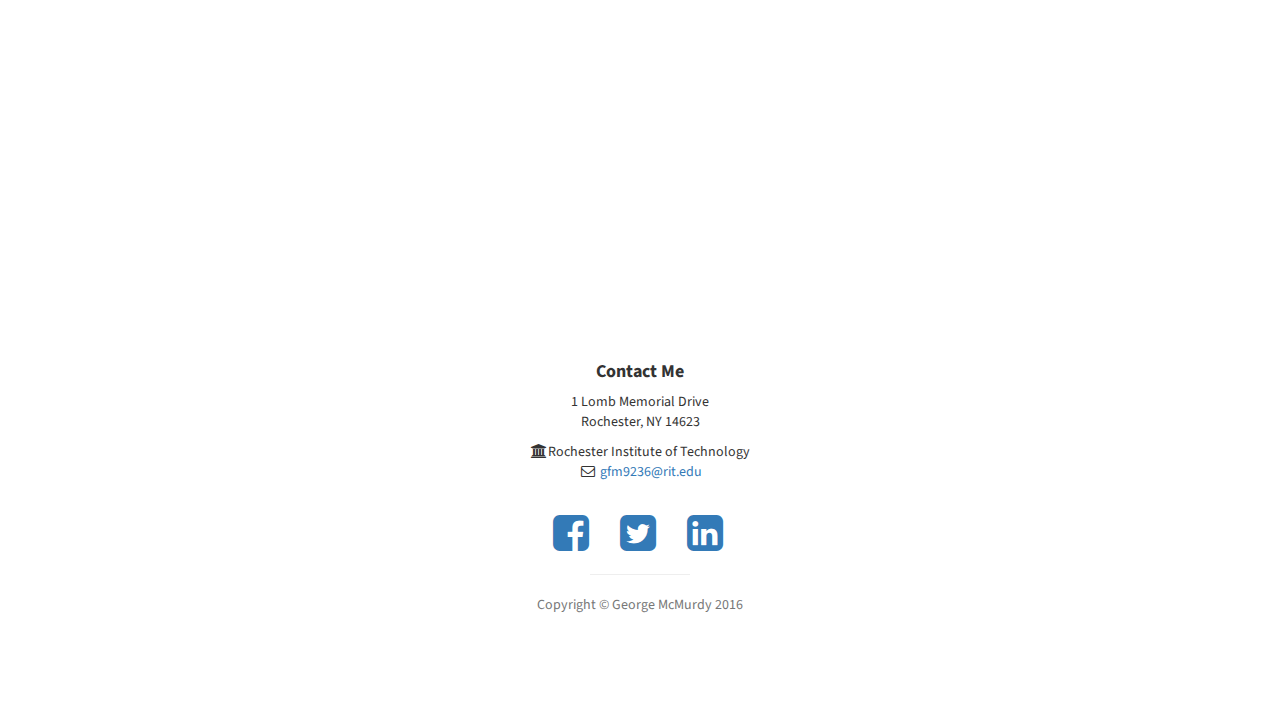
<file: skills.html>
<!DOCTYPE html>
<html lang="en">

<head>

    <meta charset="utf-8">
    <meta http-equiv="X-UA-Compatible" content="IE=edge">
    <meta name="viewport" content="width=device-width, initial-scale=1">
    <meta name="description" content="">
    <meta name="author" content="">

    <title>George McMurdy | Skills</title>
    <link rel="shortcut icon" href="img/favicon.png"/>

    <!-- Bootstrap Core CSS -->
    <link href="css/bootstrap.min.css" rel="stylesheet">

    <!-- Custom CSS -->
    <link href="css/stylish-portfolio.css" rel="stylesheet">

    <!-- Custom Fonts -->
    <link href="font-awesome/css/font-awesome.min.css" rel="stylesheet" type="text/css">
    <link href="http://fonts.googleapis.com/css?family=Source+Sans+Pro:300,400,700,300italic,400italic,700italic" rel="stylesheet" type="text/css">

    <!-- HTML5 Shim and Respond.js IE8 support of HTML5 elements and media queries -->
    <!-- WARNING: Respond.js doesn't work if you view the page via file:// -->
    <!--[if lt IE 9]>
        <script src="https://oss.maxcdn.com/libs/html5shiv/3.7.0/html5shiv.js"></script>
        <script src="https://oss.maxcdn.com/libs/respond.js/1.4.2/respond.min.js"></script>
    <![endif]-->

</head>

<body>

    <!-- Navigation -->
    <a id="menu-toggle" href="#" class="btn btn-dark btn-lg toggle"><i class="fa fa-bars"></i></a>
    <nav id="sidebar-wrapper">
        <ul class="sidebar-nav">
            <a id="menu-close" href="#" class="btn btn-light btn-lg pull-right toggle"><i class="fa fa-times"></i></a>
            <li class="sidebar-brand">
                <a href="#top" onclick=$("#menu-close").click();>Skills</a>
            </li>
            <li>
                <a href="index.html" onclick=$("#menu-close").click();>Home</a>
            </li>
            <li>
                <a href="#about" onclick=$("#menu-close").click();>Intro</a>
            </li>
            <li>
                <a href="#services" onclick=$("#menu-close").click();>Education</a>
            </li>
            <li>
                <a href="#portfolio" onclick=$("#menu-close").click();>About Me</a>
            </li>
            <li>
                <a href="#contact" onclick=$("#menu-close").click();>Contact</a>
            </li>
        </ul>
    </nav>

    <!-- Header -->
    <header id="top" class="header">
        <div class="text-vertical-center">
            <h1>Skills</h1>
            <h3><i>A man who dares to waste one hour of time has not discovered the value of life</i></h3>
            <h3><i>- Charles Darwin</i></h3>
            <br>
            <h3><a href="#about" class="btn btn-dark btn-lg"><i class="fa fa-chevron-down fa-fw fa-1x"></i> </a></h3>
        </div>
    </header>

    <!-- About -->
    <section id="about" class="about">
        <div class="container">
            <div class="row">
                <div class="col-lg-12 text-center">
                    <h2>Student, Researcher, Musician </h2>
                    <p class="lead">Pursuing a B.S. degree in Physics with a minor in Mathematics</p>
                </div>
            </div>
            <!-- /.row -->
        </div>
        <!-- /.container -->
    </section>

    <!-- Services -->
    <!-- The circle icons use Font Awesome's stacked icon classes. For more information, visit http://fontawesome.io/examples/ -->
    <section id="services" class="services bg-primary">
        <div class="container">
            <div class="row text-center">
                <div class="col-lg-10 col-lg-offset-1">
                    <h2>Education</h2>
                    <hr class="small">
                    <div class="row">
                        <div class="col-sm-4">
                            <div class="service-item">
                                <span class="fa-stack fa-4x">
                                <i class="fa fa-circle fa-stack-2x"></i>
                                <i class="fa fa-graduation-cap fa-stack-1x text-primary"></i>
                            </span>
                                <h4>
                                    <strong>Bedford High School</strong>
                                </h4>
                                <p>August 2009 - May 2013</p>
                                <a href="http://www.bedfordhighschool.org/" target="_blank" class="btn btn-light">Learn More</a>
                            </div>
                        </div>
                        <div class="col-sm-4">
                            <div class="service-item">
                                <span class="fa-stack fa-4x">
                                <i class="fa fa-circle fa-stack-2x"></i>
                                <i class="fa fa-university fa-stack-1x text-primary"></i>
                            </span>
                                <h4>
                                    <strong>Rochester Institute of Technology</strong>
                                </h4>
                                <p>August 2013 - present</p>
                                <a href="http://www.rit.edu/" target="_blank" class="btn btn-light">Learn More</a>
                            </div>
                        </div>
                        <div class="col-sm-4">
                            <div class="service-item">
                                <span class="fa-stack fa-4x">
                                <i class="fa fa-circle fa-stack-2x"></i>
                                <i class="fa fa-shield fa-stack-1x text-primary"></i>
                            </span>
                                <h4>
                                    <strong>RIT Physics</strong>
                                </h4>
                                <p>August 2013 - present</p>
                                <a href="https://www.rit.edu/~w-physic/" target="_blank" class="btn btn-light">Learn More</a>
                            </div>
                        </div>
                    </div>
                    <!-- /.row (nested) -->
                </div>
                <!-- /.col-lg-10 -->
            </div>
            <!-- /.row -->
        </div>
        <!-- /.container -->
    </section>

    <!-- Callout -->
    <aside class="callout">
        <div class="text-vertical-center">
            <h1>Vertically Centered Text</h1>
        </div>
    </aside>

    <!-- Portfolio -->
    <section id="portfolio" class="portfolio">
        <div class="container">
            <div class="row">
                <div class="col-lg-10 col-lg-offset-1 text-center">
                    <h2>Explore</h2>
                    <hr class="small">
                    <div class="row">
                        <div class="col-md-6">
                            <div class="portfolio-item">
                                <a href="work.html">
                                    <img class="img-portfolio img-responsive" src="img/portfolio-1.jpg">
                                    <div class="text_over_image">Work History</div>
                                </a>
                            </div>
                        </div>
                        <div class="col-md-6">
                            <div class="portfolio-item">
                                <a href="course.html">
                                    <img class="img-portfolio img-responsive" src="img/portfolio-2.jpg">
                                    <div class="text_over_image">Course History</div>
                                </a>
                            </div>
                        </div>
                        <div class="col-md-6">
                            <div class="portfolio-item">
                                <a href="index.html">
                                    <img class="img-portfolio img-responsive" src="img/portfolio-3.jpg">
                                    <div class="text_over_image">Home</div>
                                </a>
                            </div>
                        </div>
                        <div class="col-md-6">
                            <div class="portfolio-item">
                                <a href="future.html">
                                    <img class="img-portfolio img-responsive" src="img/portfolio-4.jpg">
                                    <div class="text_over_image">Future Work</div>
                                </a>
                            </div>
                        </div>
                    </div>
                    <!-- /.row (nested) -->
                    <a href="#" class="btn btn-dark">View More Items</a>
                </div>
                <!-- /.col-lg-10 -->
            </div>
            <!-- /.row -->
        </div>
        <!-- /.container -->
    </section>

    <!-- Call to Action -->
    <aside class="call-to-action bg-primary">
        <div class="container">
            <div class="row">
                <div class="col-lg-12 text-center">
                    <h3>The buttons below are impossible to resist.</h3>
                    <a href="#" class="btn btn-lg btn-light">Click Me!</a>
                    <a href="#" class="btn btn-lg btn-dark">Look at Me!</a>
                </div>
            </div>
        </div>
    </aside>

    <!-- Map -->
    <section id="contact" class="map">
        <iframe src="https://www.google.com/maps/embed?pb=!1m18!1m12!1m3!1d4681.444143494675!2d-77.6801383101364!3d43.08341989868295!2m3!1f0!2f0!3f0!3m2!1i1024!2i768!4f13.1!3m3!1m2!1s0x0%3A0xbe7eb31ed5e22c03!2sRochester+Institute+of+Technology!5e0!3m2!1sen!2sus!4v1470883321860" width=100% height=100% frameborder="0" style="border:0" allowfullscreen></iframe>
        <br />
        <small>
            <a href="https://www.google.com/maps/place/Rochester+Institute+of+Technology/@43.0834199,-77.6801383,16.32z/data=!4m13!1m7!3m6!1s0x89d14c61b65f3399:0x4c2fb26121480f19!2s1+Lomb+Memorial+Dr,+Rochester,+NY+14623!3b1!8m2!3d43.0844347!4d-77.674594!3m4!1s0x0:0xbe7eb31ed5e22c03!8m2!3d43.084483!4d-77.6763654"></a>
        </small>
        </iframe>
    </section>

    <!-- Footer -->
    <footer>
        <div class="container">
            <div class="row">
                <div class="col-lg-10 col-lg-offset-1 text-center">
                    <h4><strong>Contact Me</strong>
                    </h4>
                    <p>1 Lomb Memorial Drive
                        <br>Rochester, NY 14623</p>
                    <ul class="list-unstyled">
                        <li><i class="fa fa-university fa-fw"></i>Rochester Institute of Technology</li>
                        <li><i class="fa fa-envelope-o fa-fw"></i> <a href="mailto:gfm9236@rit.edu">gfm9236@rit.edu</a>
                        </li>
                    </ul>
                    <br>
                    <ul class="list-inline">
                        <li>
                            <a href="https://www.facebook.com/mac.mcmurdy"><i class="fa fa-facebook-square fa-fw fa-3x"></i></a>
                        </li>
                        <li>
                            <a href="https://twitter.com/macmcmurdy"><i class="fa fa-twitter-square fa-fw fa-3x"></i></a>
                        </li>
                        <li>
                            <a href="https://www.linkedin.com/in/george-mcmurdy-727682126"><i class="fa fa-linkedin-square fa-fw fa-3x"></i></a>
                        </li>
                    </ul>
                    <hr class="small">
                    <p class="text-muted">Copyright &copy; George McMurdy 2016</p>
                </div>
            </div>
        </div>
        <a id="to-top" href="#top" class="btn btn-dark btn-lg"><i class="fa fa-chevron-up fa-fw fa-1x"></i></a>
    </footer>

    <!-- jQuery -->
    <script src="js/jquery.js"></script>

    <!-- Bootstrap Core JavaScript -->
    <script src="js/bootstrap.min.js"></script>

    <!-- Custom Theme JavaScript -->
    <script>
    // Closes the sidebar menu
    $("#menu-close").click(function(e) {
        e.preventDefault();
        $("#sidebar-wrapper").toggleClass("active");
    });
    // Opens the sidebar menu
    $("#menu-toggle").click(function(e) {
        e.preventDefault();
        $("#sidebar-wrapper").toggleClass("active");
    });
    // Scrolls to the selected menu item on the page
    $(function() {
        $('a[href*=#]:not([href=#],[data-toggle],[data-target],[data-slide])').click(function() {
            if (location.pathname.replace(/^\//, '') == this.pathname.replace(/^\//, '') || location.hostname == this.hostname) {
                var target = $(this.hash);
                target = target.length ? target : $('[name=' + this.hash.slice(1) + ']');
                if (target.length) {
                    $('html,body').animate({
                        scrollTop: target.offset().top
                    }, 1000);
                    return false;
                }
            }
        });
    });
    //#to-top button appears after scrolling
    var fixed = false;
    $(document).scroll(function() {
        if ($(this).scrollTop() > 250) {
            if (!fixed) {
                fixed = true;
                // $('#to-top').css({position:'fixed', display:'block'});
                $('#to-top').show("slow", function() {
                    $('#to-top').css({
                        position: 'fixed',
                        display: 'block'
                    });
                });
            }
        } else {
            if (fixed) {
                fixed = false;
                $('#to-top').hide("slow", function() {
                    $('#to-top').css({
                        display: 'none'
                    });
                });
            }
        }
    });
    // Disable Google Maps scrolling
    // See http://stackoverflow.com/a/25904582/1607849
    // Disable scroll zooming and bind back the click event
    var onMapMouseleaveHandler = function(event) {
        var that = $(this);
        that.on('click', onMapClickHandler);
        that.off('mouseleave', onMapMouseleaveHandler);
        that.find('iframe').css("pointer-events", "none");
    }
    var onMapClickHandler = function(event) {
            var that = $(this);
            // Disable the click handler until the user leaves the map area
            that.off('click', onMapClickHandler);
            // Enable scrolling zoom
            that.find('iframe').css("pointer-events", "auto");
            // Handle the mouse leave event
            that.on('mouseleave', onMapMouseleaveHandler);
        }
        // Enable map zooming with mouse scroll when the user clicks the map
    $('.map').on('click', onMapClickHandler);
    </script>

</body>

</html>
</file>
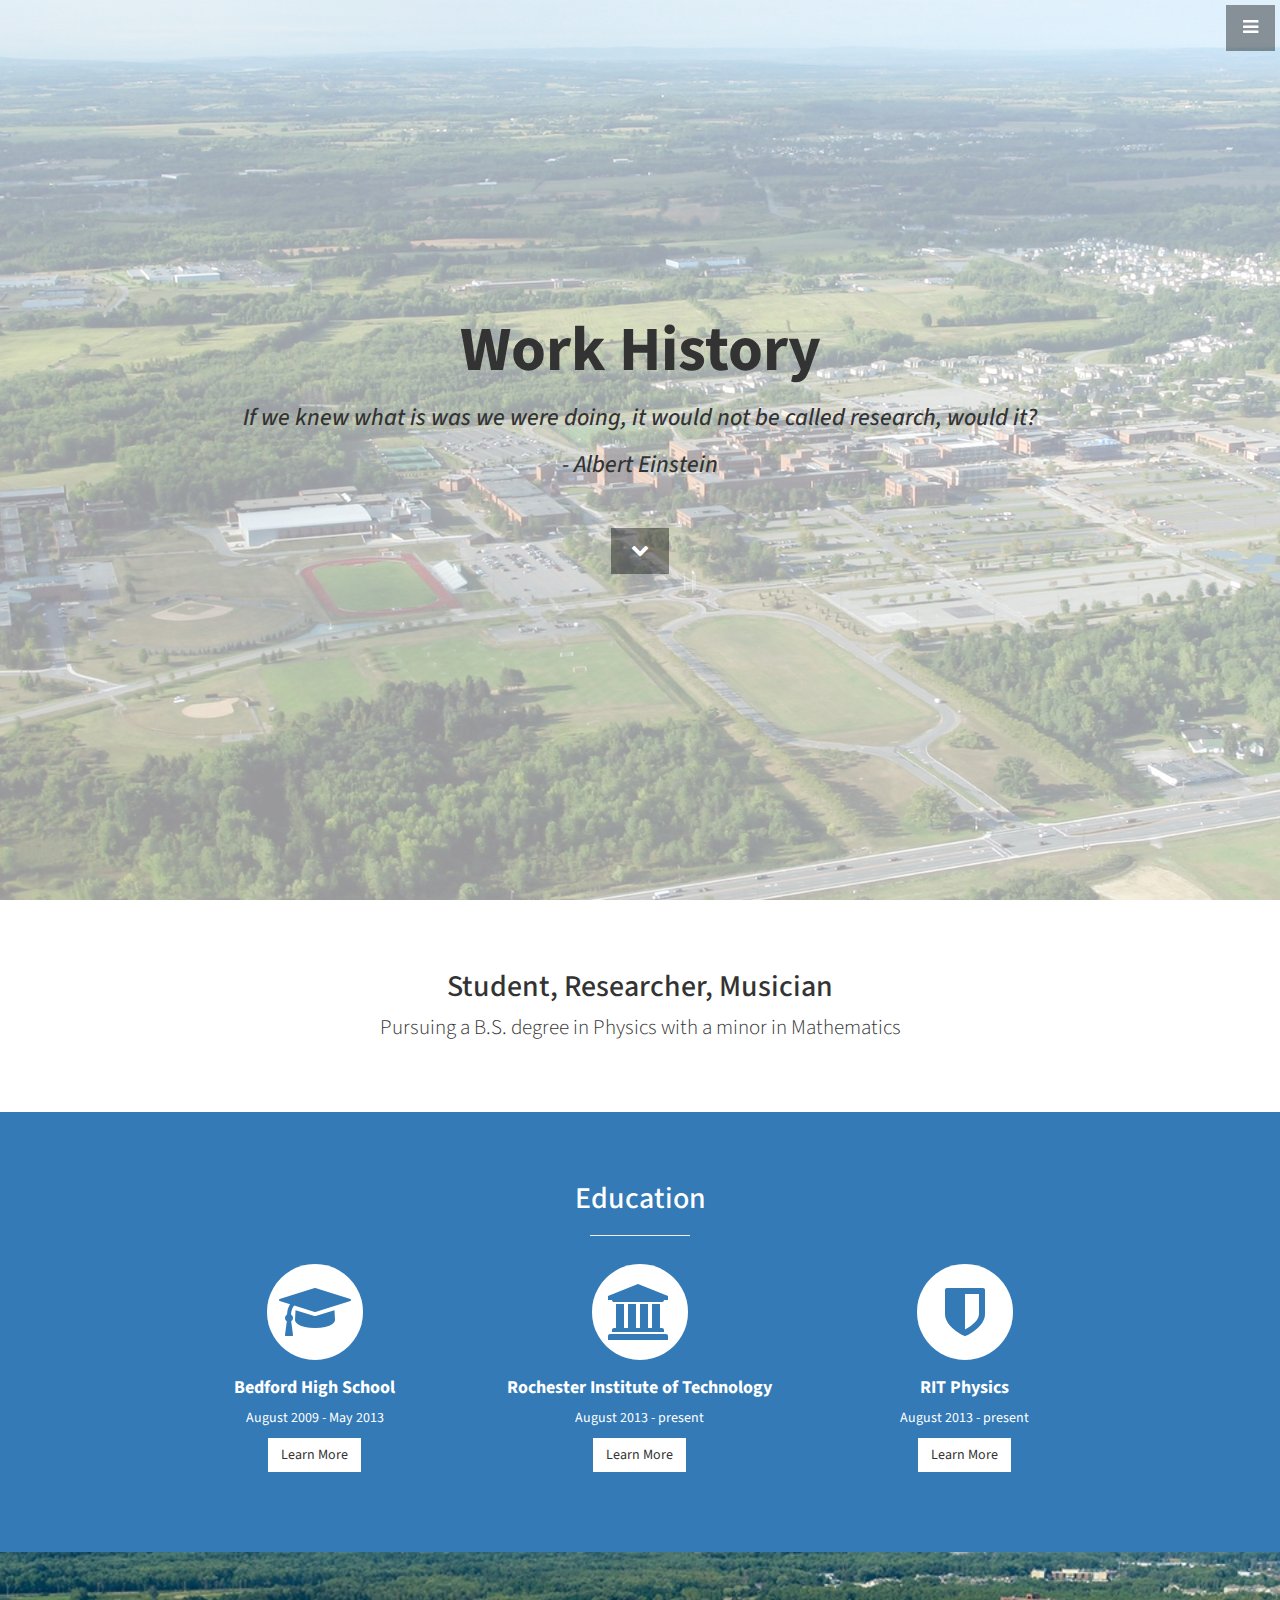
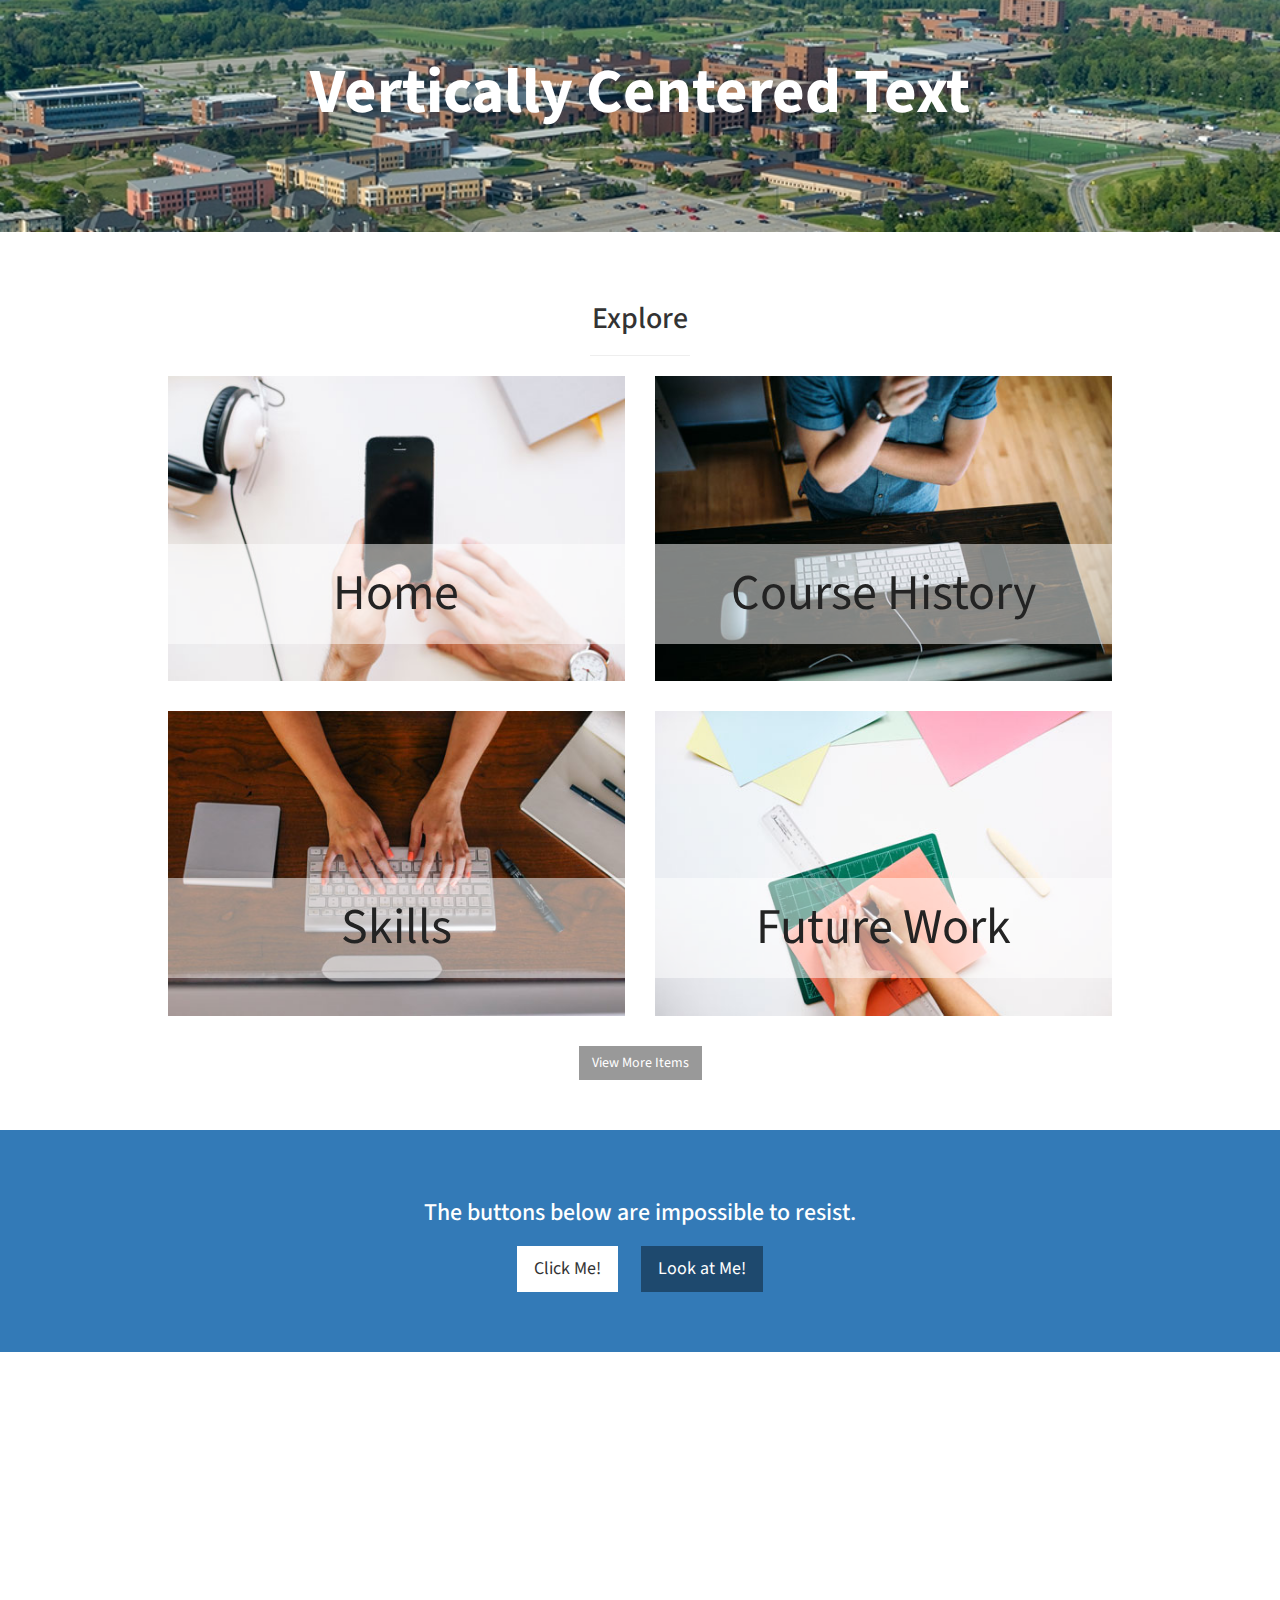
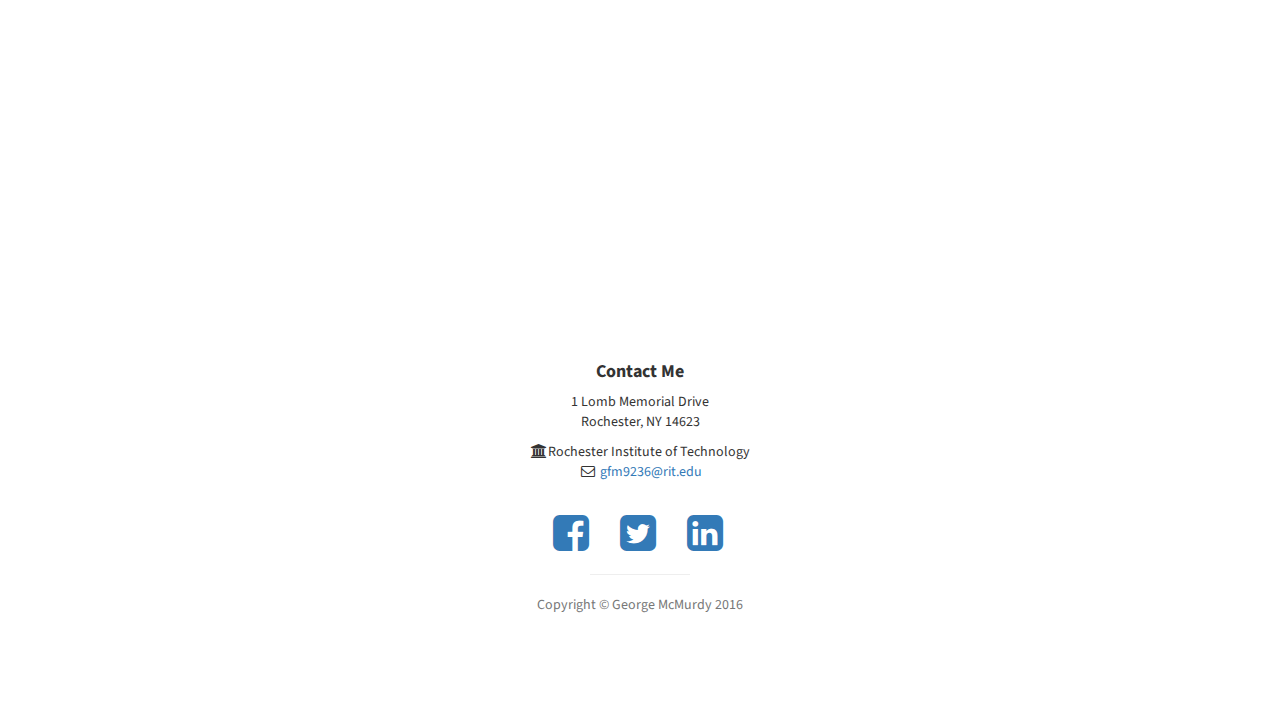
<file: work.html>
<!DOCTYPE html>
<html lang="en">

<head>

    <meta charset="utf-8">
    <meta http-equiv="X-UA-Compatible" content="IE=edge">
    <meta name="viewport" content="width=device-width, initial-scale=1">
    <meta name="description" content="">
    <meta name="author" content="">

    <title>George McMurdy | Work History</title>
    <link rel="shortcut icon" href="img/favicon.png"/>

    <!-- Bootstrap Core CSS -->
    <link href="css/bootstrap.min.css" rel="stylesheet">

    <!-- Custom CSS -->
    <link href="css/stylish-portfolio.css" rel="stylesheet">

    <!-- Custom Fonts -->
    <link href="font-awesome/css/font-awesome.min.css" rel="stylesheet" type="text/css">
    <link href="http://fonts.googleapis.com/css?family=Source+Sans+Pro:300,400,700,300italic,400italic,700italic" rel="stylesheet" type="text/css">

    <!-- HTML5 Shim and Respond.js IE8 support of HTML5 elements and media queries -->
    <!-- WARNING: Respond.js doesn't work if you view the page via file:// -->
    <!--[if lt IE 9]>
        <script src="https://oss.maxcdn.com/libs/html5shiv/3.7.0/html5shiv.js"></script>
        <script src="https://oss.maxcdn.com/libs/respond.js/1.4.2/respond.min.js"></script>
    <![endif]-->

</head>

<body>

    <!-- Navigation -->
    <a id="menu-toggle" href="#" class="btn btn-dark btn-lg toggle"><i class="fa fa-bars"></i></a>
    <nav id="sidebar-wrapper">
        <ul class="sidebar-nav">
            <a id="menu-close" href="#" class="btn btn-light btn-lg pull-right toggle"><i class="fa fa-times"></i></a>
            <li class="sidebar-brand">
                <a href="#top" onclick=$("#menu-close").click();>Work History</a>
            </li>
            <li>
                <a href="index.html" onclick=$("#menu-close").click();>Home</a>
            </li>
            <li>
                <a href="#about" onclick=$("#menu-close").click();>Intro</a>
            </li>
            <li>
                <a href="#services" onclick=$("#menu-close").click();>Education</a>
            </li>
            <li>
                <a href="#portfolio" onclick=$("#menu-close").click();>About Me</a>
            </li>
            <li>
                <a href="#contact" onclick=$("#menu-close").click();>Contact</a>
            </li>
        </ul>
    </nav>

    <!-- Header -->
    <header id="top" class="header">
        <div class="text-vertical-center">
            <h1>Work History</h1>
            <h3><i>If we knew what is was we were doing, it would not be called research, would it?</i></h3>
            <h3><i>- Albert Einstein</i></h3>
            <br>
            <h3><a href="#about" class="btn btn-dark btn-lg"><i class="fa fa-chevron-down fa-fw fa-1x"></i> </a></h3>
        </div>
    </header>

    <!-- About -->
    <section id="about" class="about">
        <div class="container">
            <div class="row">
                <div class="col-lg-12 text-center">
                    <h2>Student, Researcher, Musician </h2>
                    <p class="lead">Pursuing a B.S. degree in Physics with a minor in Mathematics</p>
                </div>
            </div>
            <!-- /.row -->
        </div>
        <!-- /.container -->
    </section>

    <!-- Services -->
    <!-- The circle icons use Font Awesome's stacked icon classes. For more information, visit http://fontawesome.io/examples/ -->
    <section id="services" class="services bg-primary">
        <div class="container">
            <div class="row text-center">
                <div class="col-lg-10 col-lg-offset-1">
                    <h2>Education</h2>
                    <hr class="small">
                    <div class="row">
                        <div class="col-sm-4">
                            <div class="service-item">
                                <span class="fa-stack fa-4x">
                                <i class="fa fa-circle fa-stack-2x"></i>
                                <i class="fa fa-graduation-cap fa-stack-1x text-primary"></i>
                            </span>
                                <h4>
                                    <strong>Bedford High School</strong>
                                </h4>
                                <p>August 2009 - May 2013</p>
                                <a href="http://www.bedfordhighschool.org/" target="_blank" class="btn btn-light">Learn More</a>
                            </div>
                        </div>
                        <div class="col-sm-4">
                            <div class="service-item">
                                <span class="fa-stack fa-4x">
                                <i class="fa fa-circle fa-stack-2x"></i>
                                <i class="fa fa-university fa-stack-1x text-primary"></i>
                            </span>
                                <h4>
                                    <strong>Rochester Institute of Technology</strong>
                                </h4>
                                <p>August 2013 - present</p>
                                <a href="http://www.rit.edu/" target="_blank" class="btn btn-light">Learn More</a>
                            </div>
                        </div>
                        <div class="col-sm-4">
                            <div class="service-item">
                                <span class="fa-stack fa-4x">
                                <i class="fa fa-circle fa-stack-2x"></i>
                                <i class="fa fa-shield fa-stack-1x text-primary"></i>
                            </span>
                                <h4>
                                    <strong>RIT Physics</strong>
                                </h4>
                                <p>August 2013 - present</p>
                                <a href="https://www.rit.edu/~w-physic/" target="_blank" class="btn btn-light">Learn More</a>
                            </div>
                        </div>
                    </div>
                    <!-- /.row (nested) -->
                </div>
                <!-- /.col-lg-10 -->
            </div>
            <!-- /.row -->
        </div>
        <!-- /.container -->
    </section>

    <!-- Callout -->
    <aside class="callout">
        <div class="text-vertical-center">
            <h1>Vertically Centered Text</h1>
        </div>
    </aside>

    <!-- Portfolio -->
    <section id="portfolio" class="portfolio">
        <div class="container">
            <div class="row">
                <div class="col-lg-10 col-lg-offset-1 text-center">
                    <h2>Explore</h2>
                    <hr class="small">
                    <div class="row">
                        <div class="col-md-6">
                            <div class="portfolio-item">
                                <a href="index.html">
                                    <img class="img-portfolio img-responsive" src="img/portfolio-1.jpg">
                                    <div class="text_over_image">Home</div>
                                </a>
                            </div>
                        </div>
                        <div class="col-md-6">
                            <div class="portfolio-item">
                                <a href="course.html">
                                    <img class="img-portfolio img-responsive" src="img/portfolio-2.jpg">
                                    <div class="text_over_image">Course History</div>
                                </a>
                            </div>
                        </div>
                        <div class="col-md-6">
                            <div class="portfolio-item">
                                <a href="skills.html">
                                    <img class="img-portfolio img-responsive" src="img/portfolio-3.jpg">
                                    <div class="text_over_image">Skills</div>
                                </a>
                            </div>
                        </div>
                        <div class="col-md-6">
                            <div class="portfolio-item">
                                <a href="future.html">
                                    <img class="img-portfolio img-responsive" src="img/portfolio-4.jpg">
                                    <div class="text_over_image">Future Work</div>
                                </a>
                            </div>
                        </div>
                    </div>
                    <!-- /.row (nested) -->
                    <a href="#" class="btn btn-dark">View More Items</a>
                </div>
                <!-- /.col-lg-10 -->
            </div>
            <!-- /.row -->
        </div>
        <!-- /.container -->
    </section>

    <!-- Call to Action -->
    <aside class="call-to-action bg-primary">
        <div class="container">
            <div class="row">
                <div class="col-lg-12 text-center">
                    <h3>The buttons below are impossible to resist.</h3>
                    <a href="#" class="btn btn-lg btn-light">Click Me!</a>
                    <a href="#" class="btn btn-lg btn-dark">Look at Me!</a>
                </div>
            </div>
        </div>
    </aside>

    <!-- Map -->
    <section id="contact" class="map">
        <iframe src="https://www.google.com/maps/embed?pb=!1m18!1m12!1m3!1d4681.444143494675!2d-77.6801383101364!3d43.08341989868295!2m3!1f0!2f0!3f0!3m2!1i1024!2i768!4f13.1!3m3!1m2!1s0x0%3A0xbe7eb31ed5e22c03!2sRochester+Institute+of+Technology!5e0!3m2!1sen!2sus!4v1470883321860" width=100% height=100% frameborder="0" style="border:0" allowfullscreen></iframe>
        <br />
        <small>
            <a href="https://www.google.com/maps/place/Rochester+Institute+of+Technology/@43.0834199,-77.6801383,16.32z/data=!4m13!1m7!3m6!1s0x89d14c61b65f3399:0x4c2fb26121480f19!2s1+Lomb+Memorial+Dr,+Rochester,+NY+14623!3b1!8m2!3d43.0844347!4d-77.674594!3m4!1s0x0:0xbe7eb31ed5e22c03!8m2!3d43.084483!4d-77.6763654"></a>
        </small>
        </iframe>
    </section>

    <!-- Footer -->
    <footer>
        <div class="container">
            <div class="row">
                <div class="col-lg-10 col-lg-offset-1 text-center">
                    <h4><strong>Contact Me</strong>
                    </h4>
                    <p>1 Lomb Memorial Drive
                        <br>Rochester, NY 14623</p>
                    <ul class="list-unstyled">
                        <li><i class="fa fa-university fa-fw"></i>Rochester Institute of Technology</li>
                        <li><i class="fa fa-envelope-o fa-fw"></i> <a href="mailto:gfm9236@rit.edu">gfm9236@rit.edu</a>
                        </li>
                    </ul>
                    <br>
                    <ul class="list-inline">
                        <li>
                            <a href="https://www.facebook.com/mac.mcmurdy"><i class="fa fa-facebook-square fa-fw fa-3x"></i></a>
                        </li>
                        <li>
                            <a href="https://twitter.com/macmcmurdy"><i class="fa fa-twitter-square fa-fw fa-3x"></i></a>
                        </li>
                        <li>
                            <a href="https://www.linkedin.com/in/george-mcmurdy-727682126"><i class="fa fa-linkedin-square fa-fw fa-3x"></i></a>
                        </li>
                    </ul>
                    <hr class="small">
                    <p class="text-muted">Copyright &copy; George McMurdy 2016</p>
                </div>
            </div>
        </div>
        <a id="to-top" href="#top" class="btn btn-dark btn-lg"><i class="fa fa-chevron-up fa-fw fa-1x"></i></a>
    </footer>

    <!-- jQuery -->
    <script src="js/jquery.js"></script>

    <!-- Bootstrap Core JavaScript -->
    <script src="js/bootstrap.min.js"></script>

    <!-- Custom Theme JavaScript -->
    <script>
    // Closes the sidebar menu
    $("#menu-close").click(function(e) {
        e.preventDefault();
        $("#sidebar-wrapper").toggleClass("active");
    });
    // Opens the sidebar menu
    $("#menu-toggle").click(function(e) {
        e.preventDefault();
        $("#sidebar-wrapper").toggleClass("active");
    });
    // Scrolls to the selected menu item on the page
    $(function() {
        $('a[href*=#]:not([href=#],[data-toggle],[data-target],[data-slide])').click(function() {
            if (location.pathname.replace(/^\//, '') == this.pathname.replace(/^\//, '') || location.hostname == this.hostname) {
                var target = $(this.hash);
                target = target.length ? target : $('[name=' + this.hash.slice(1) + ']');
                if (target.length) {
                    $('html,body').animate({
                        scrollTop: target.offset().top
                    }, 1000);
                    return false;
                }
            }
        });
    });
    //#to-top button appears after scrolling
    var fixed = false;
    $(document).scroll(function() {
        if ($(this).scrollTop() > 250) {
            if (!fixed) {
                fixed = true;
                // $('#to-top').css({position:'fixed', display:'block'});
                $('#to-top').show("slow", function() {
                    $('#to-top').css({
                        position: 'fixed',
                        display: 'block'
                    });
                });
            }
        } else {
            if (fixed) {
                fixed = false;
                $('#to-top').hide("slow", function() {
                    $('#to-top').css({
                        display: 'none'
                    });
                });
            }
        }
    });
    // Disable Google Maps scrolling
    // See http://stackoverflow.com/a/25904582/1607849
    // Disable scroll zooming and bind back the click event
    var onMapMouseleaveHandler = function(event) {
        var that = $(this);
        that.on('click', onMapClickHandler);
        that.off('mouseleave', onMapMouseleaveHandler);
        that.find('iframe').css("pointer-events", "none");
    }
    var onMapClickHandler = function(event) {
            var that = $(this);
            // Disable the click handler until the user leaves the map area
            that.off('click', onMapClickHandler);
            // Enable scrolling zoom
            that.find('iframe').css("pointer-events", "auto");
            // Handle the mouse leave event
            that.on('mouseleave', onMapMouseleaveHandler);
        }
        // Enable map zooming with mouse scroll when the user clicks the map
    $('.map').on('click', onMapClickHandler);
    </script>

</body>

</html>
</file>
<file: css/stylish-portfolio.css>
/*!
 * Start Bootstrap - Stylish Portfolio (http://startbootstrap.com/)
 * Copyright 2013-2016 Start Bootstrap
 * Licensed under MIT (https://github.com/BlackrockDigital/startbootstrap/blob/gh-pages/LICENSE)
 */

/* Global Styles */

html,
body {
    width: 100%;
    height: 100%;
}

body {
    font-family: "Source Sans Pro","Helvetica Neue",Helvetica,Arial,sans-serif;
}

.button{
  display: block;
  height: 150px;
  width: 150px;
  border-radius: 150px;
  margin:0 auto;
}

.button-bhs{
  background: url(../img/bulldog.png) center;
  background-size: contain;
}

.button-rit{
  background: url(../img/RIT.png) center;
  background-size: contain;
}

.button-ritphys{
    background: url(../img/physics.png) center;
    background-size: contain;
}

.text_over_image{
    background-color:rgba(255,255,255,.5);
    font-family:"Source Sans Pro","Helvetica Neue",Helvetica,Arial,sans-serif;
    font-size:50px;
    position: absolute;
    margin: auto;
    top: 100px;
    left: 0;
    right: 0;
    bottom: 0;
    color:#232323;
    height:100px;
    line-height:100px;
}

.text-vertical-center {
    display: table-cell;
    text-align: center;
    vertical-align: middle;
}

.text-vertical-center h1 {
    margin: 0;
    padding: 0;
    font-size: 4.5em;
    font-weight: 700;
}

/* Custom Button Styles */

.btn-dark {
    border-radius: 0;
    color: #fff;
    background-color: rgba(0,0,0,0.4);
}

.btn-dark:hover,
.btn-dark:focus,
.btn-dark:active {
    color: #fff;
    background-color: rgba(0,0,0,0.7);
}

.btn-light {
    border-radius: 0;
    color: #333;
    background-color: rgb(255,255,255);
}

.btn-light:hover,
.btn-light:focus,
.btn-light:active {
    color: #333;
    background-color: rgba(255,255,255,0.8);
}

/* Custom Horizontal Rule */

hr.small {
    max-width: 100px;
}

/* Side Menu */

#sidebar-wrapper {
    z-index: 1000;
    position: fixed;
    right: 0;
    width: 250px;
    height: 100%;
    transform: translateX(255px);
    overflow-y: auto;
    background: #222;
    -webkit-transition: all 0.4s ease 0s;
    -moz-transition: all 0.4s ease 0s;
    -ms-transition: all 0.4s ease 0s;
    -o-transition: all 0.4s ease 0s;
    transition: all 0.4s ease 0s;
}

.sidebar-nav {
    position: absolute;
    top: 0;
    width: 250px;
    margin: 0;
    padding: 0;
    list-style: none;
}

.sidebar-nav li {
    text-indent: 20px;
    line-height: 20px;
}

.sidebar-nav li a {
    display: block;
    text-decoration: none;
    color: #999;
}

.sidebar-nav li a:hover {
    text-decoration: none;
    color: #fff;
    background: rgba(255,255,255,0.2);
}

.sidebar-nav li a:active,
.sidebar-nav li a:focus {
    text-decoration: none;
}

.sidebar-nav > .sidebar-brand {
    height: 55px;
    font-size: 18px;
    line-height: 55px;
}

.sidebar-nav > .sidebar-brand a {
    color: #999;
}

.sidebar-nav > .sidebar-brand a:hover {
    color: #fff;
    background: none;
}

#menu-toggle {
    z-index: 1;
    position: fixed;
    top: 0;
    right: 0;
}

#sidebar-wrapper.active {
    right: 250px;
    width: 250px;
    -webkit-transition: all 0.4s ease 0s;
    -moz-transition: all 0.4s ease 0s;
    -ms-transition: all 0.4s ease 0s;
    -o-transition: all 0.4s ease 0s;
    transition: all 0.4s ease 0s;
}

.mainmenu, .submenu {
  list-style: none;
  padding: 0;
  margin: 0;
}

/* make ALL links (main and submenu) have padding and background color */
.mainmenu a {
  display: block;
  background-color: #222;
  text-decoration: none;
  padding: 10px;
  color: #000;
}

/* add hover behaviour */
.mainmenu a:hover {
    background-color: #C5C5C5;
}


/* when hovering over a .mainmenu item,
  display the submenu inside it.
  we're changing the submenu's max-height from 0 to 200px;
*/

.mainmenu li:hover .submenu {
  display: block;
  max-height: 250px;
}

/*
  we now overwrite the background-color for .submenu links only.
  CSS reads down the page, so code at the bottom will overwrite the code at the top.
*/

.submenu a {
  background-color: #121212;
}

/* hover behaviour for links inside .submenu */
.submenu a:hover {
  background-color: #666;
}

/* this is the initial state of all submenus.
  we set it to max-height: 0, and hide the overflowed content.
*/
.submenu {
  overflow: hidden;
  max-height: 0;
  -webkit-transition: all .7s ease-out;
}

.toggle {
    margin: 5px 5px 0 0;
}

/* Header */

.header {
    display: table;
    position: relative;
    width: 100%;
    height: 100%;
    background: url(../img/bg.jpg) no-repeat center center scroll;
    -webkit-background-size: cover;
    -moz-background-size: cover;
    background-size: cover;
    -o-background-size: cover;
}

/* About */

.about {
    padding: 50px 0;
}

/* Services */

.services {
    padding: 50px 0;
}

.service-item {
    margin-bottom: 30px;
}

/* Callout */

.callout {
    display: table;
    width: 100%;
    height: 280px;
    color: #fff;
    background: url(../img/callout.jpg) no-repeat center center scroll;
    -webkit-background-size: cover;
    -moz-background-size: cover;
    background-size: 100%;
    -o-background-size: cover;
}

/* Portfolio */

.portfolio {
    padding: 50px 0;
}

.portfolio-item {
    margin-bottom: 30px;
}

.img-portfolio {
    margin: 0 auto;
}

.img-portfolio:hover {
    opacity: 0.8;
}

/* Call to Action */

.call-to-action {
    padding: 50px 0;
}

.call-to-action .btn {
    margin: 10px;
}

/* Map */

.map {
    height: 500px;
}

@media(max-width:768px) {
    .map {
        height: 75%;
    }
}

.map iframe {
    pointer-events: none;
}

/* Footer */

footer {
    padding: 100px 0;
}

#to-top {
  display: none;
  position: fixed;
  bottom: 5px;
  right: 5px;
}
</file>
